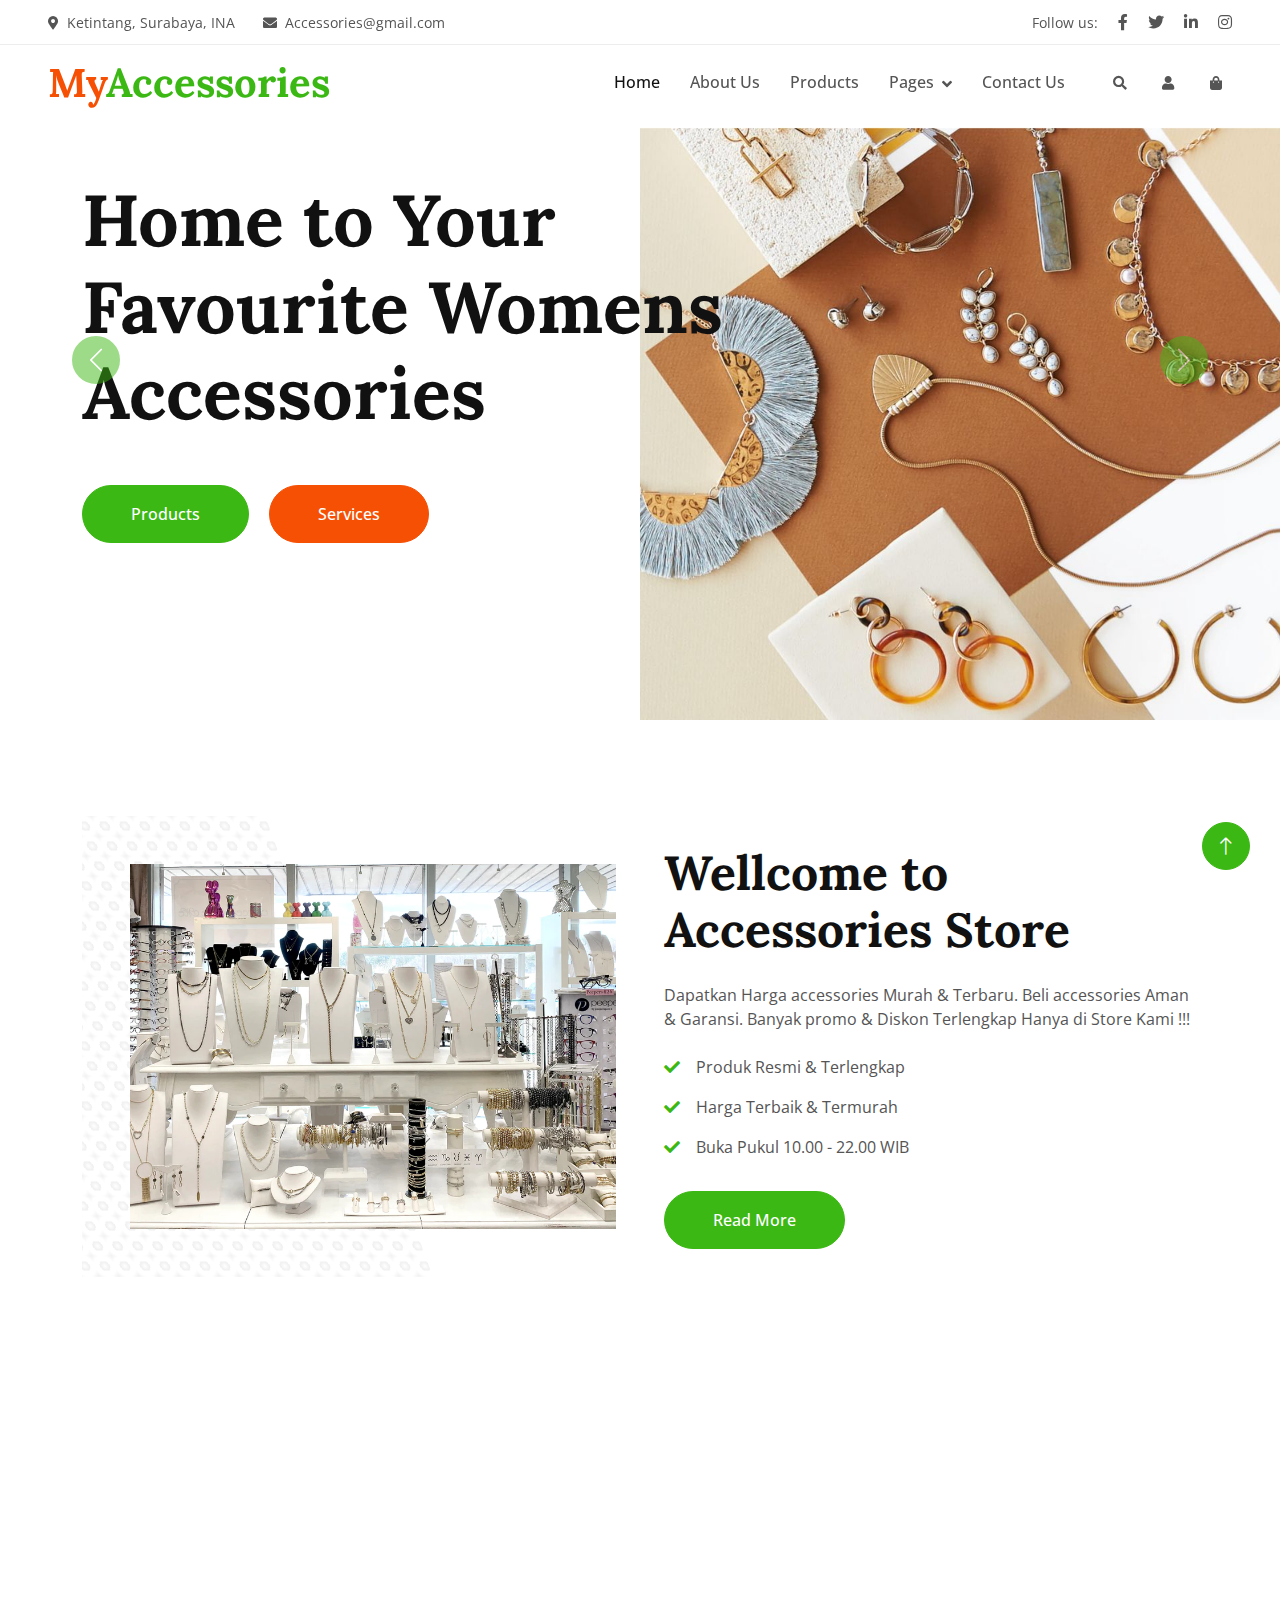
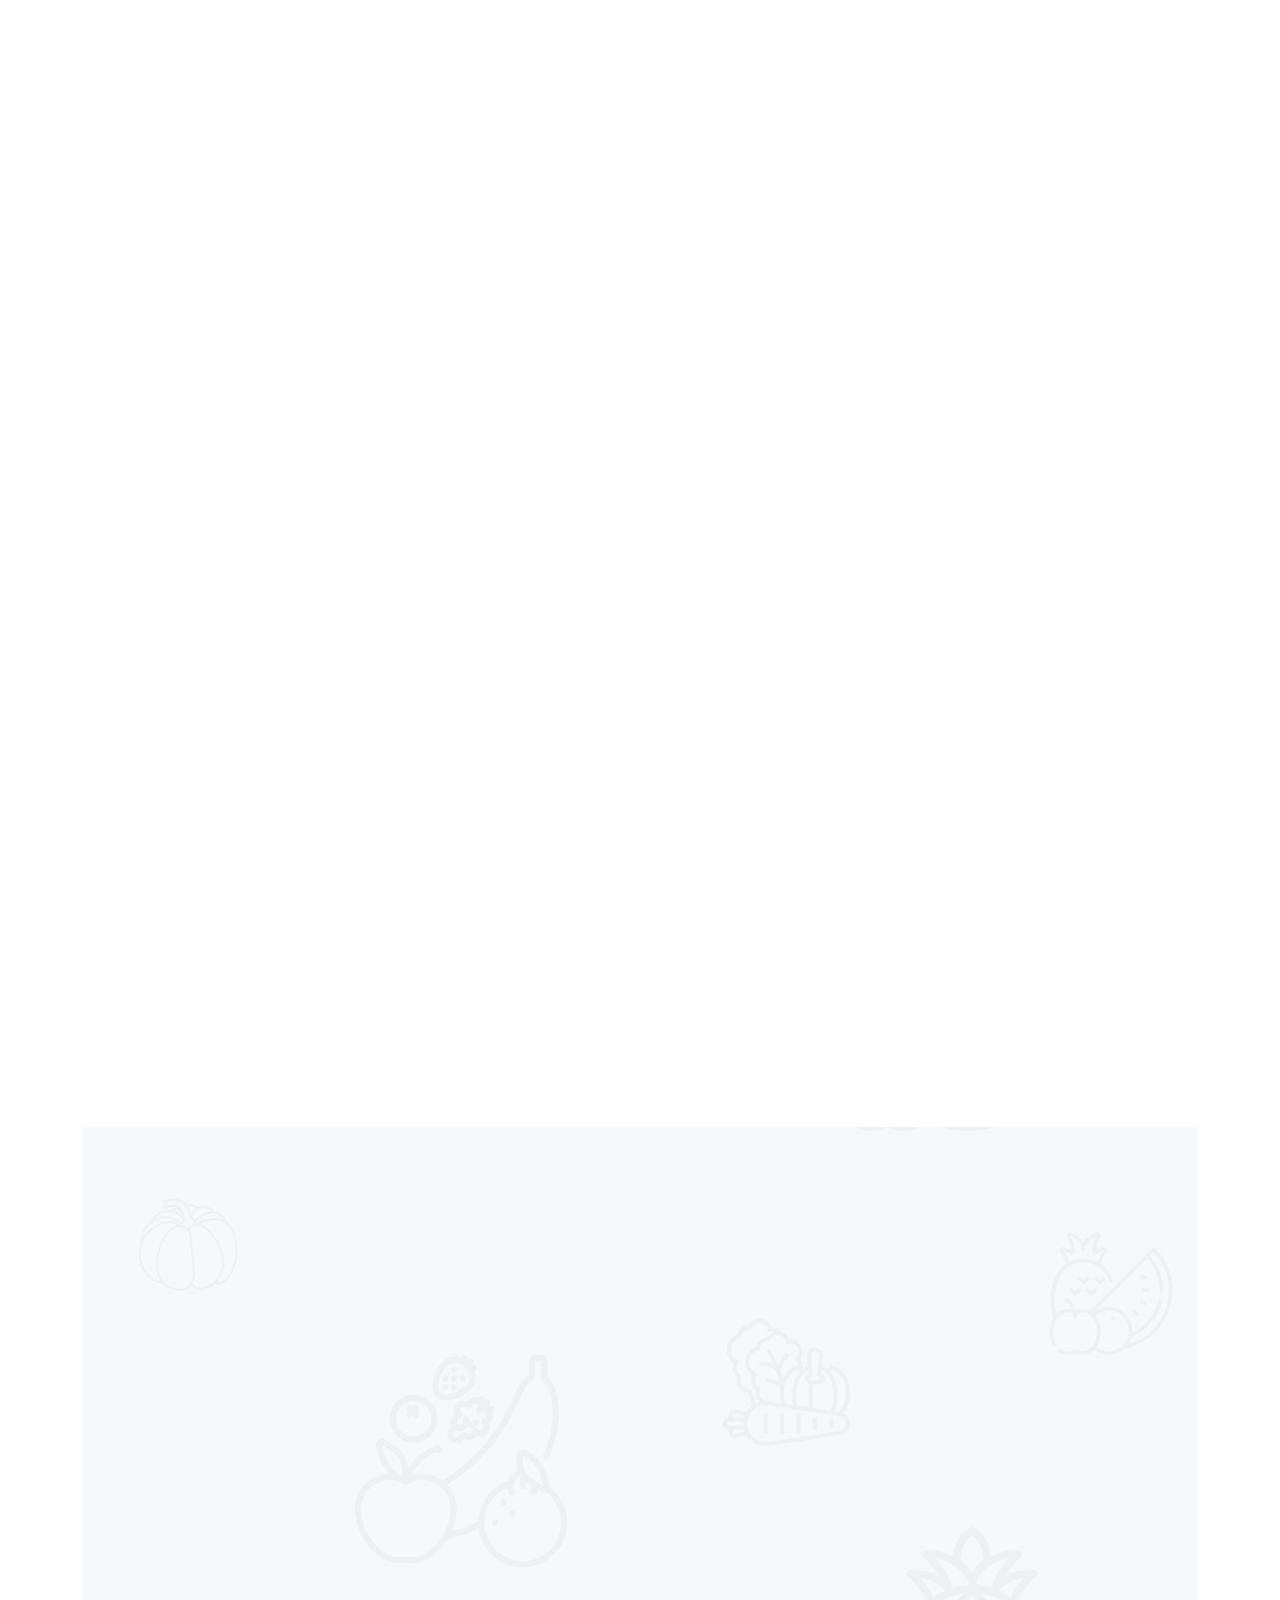
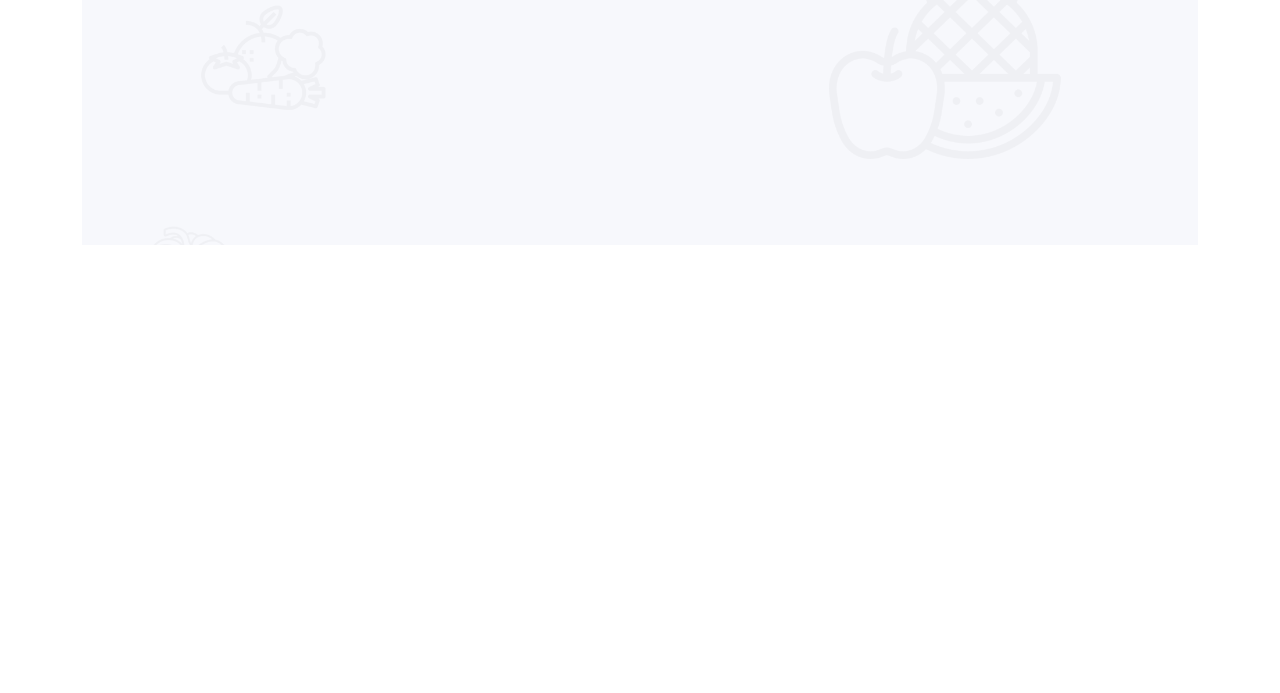
<file: index.html>
<!DOCTYPE html>
<html lang="en">

<head>
    <meta charset="utf-8">
    <title>MyAccessories - Accessories Website</title>
    <meta content="width=device-width, initial-scale=1.0" name="viewport">
    <meta content="" name="keywords">
    <meta content="" name="description">

    <!-- Favicon -->
    <link href="img/favicon.ico" rel="icon">

    <!-- Google Web Fonts -->
    <link rel="preconnect" href="https://fonts.googleapis.com">
    <link rel="preconnect" href="https://fonts.gstatic.com" crossorigin>
    <link href="https://fonts.googleapis.com/css2?family=Open+Sans:wght@400;500&family=Lora:wght@600;700&display=swap" rel="stylesheet"> 

    <!-- Icon Font Stylesheet -->
    <link href="https://cdnjs.cloudflare.com/ajax/libs/font-awesome/5.10.0/css/all.min.css" rel="stylesheet">
    <link href="https://cdn.jsdelivr.net/npm/bootstrap-icons@1.4.1/font/bootstrap-icons.css" rel="stylesheet">

    <!-- Libraries Stylesheet -->
    <link href="lib/animate/animate.min.css" rel="stylesheet">
    <link href="lib/owlcarousel/assets/owl.carousel.min.css" rel="stylesheet">

    <!-- Customized Bootstrap Stylesheet -->
    <link href="css/bootstrap.min.css" rel="stylesheet">

    <!-- Template Stylesheet -->
    <link href="css/style.css" rel="stylesheet">
</head>

<body>
    <!-- Spinner Start -->
    <div id="spinner" class="show bg-white position-fixed translate-middle w-100 vh-100 top-50 start-50 d-flex align-items-center justify-content-center">
        <div class="spinner-border text-primary" role="status"></div>
    </div>
    <!-- Spinner End -->


    <!-- Navbar Start -->
    <div class="container-fluid fixed-top px-0 wow fadeIn" data-wow-delay="0.1s">
        <div class="top-bar row gx-0 align-items-center d-none d-lg-flex">
            <div class="col-lg-6 px-5 text-start">
                <small><i class="fa fa-map-marker-alt me-2"></i>Ketintang, Surabaya, INA</small>
                <small class="ms-4"><i class="fa fa-envelope me-2"></i>Accessories@gmail.com</small>
            </div>
            <div class="col-lg-6 px-5 text-end">
                <small>Follow us:</small>
                <a class="text-body ms-3" href=""><i class="fab fa-facebook-f"></i></a>
                <a class="text-body ms-3" href=""><i class="fab fa-twitter"></i></a>
                <a class="text-body ms-3" href=""><i class="fab fa-linkedin-in"></i></a>
                <a class="text-body ms-3" href=""><i class="fab fa-instagram"></i></a>
            </div>
        </div>

        <nav class="navbar navbar-expand-lg navbar-light py-lg-0 px-lg-5 wow fadeIn" data-wow-delay="0.1s">
            <a href="index.html" class="navbar-brand ms-4 ms-lg-0">
                <h1 class="fw-bold text-primary m-0"><span class="text-secondary">My</span>Accessories</h1>
            </a>
            <button type="button" class="navbar-toggler me-4" data-bs-toggle="collapse" data-bs-target="#navbarCollapse">
                <span class="navbar-toggler-icon"></span>
            </button>
            <div class="collapse navbar-collapse" id="navbarCollapse">
                <div class="navbar-nav ms-auto p-4 p-lg-0">
                    <a href="index.html" class="nav-item nav-link active">Home</a>
                    <a href="about.html" class="nav-item nav-link">About Us</a>
                    <a href="product.html" class="nav-item nav-link">Products</a>
                    <div class="nav-item dropdown">
                        <a href="#" class="nav-link dropdown-toggle" data-bs-toggle="dropdown">Pages</a>
                        <div class="dropdown-menu m-0">
                        <a href="testimonial.html" class="dropdown-item">Testimonial</a>
                            
                        </div>
                    </div>
                    <a href="contact.html" class="nav-item nav-link">Contact Us</a>
                </div>
                <div class="d-none d-lg-flex ms-2">
                    <a class="btn-sm-square bg-white rounded-circle ms-3" href="">
                        <small class="fa fa-search text-body"></small>
                    </a>
                    <a class="btn-sm-square bg-white rounded-circle ms-3" href="">
                        <small class="fa fa-user text-body"></small>
                    </a>
                    <a class="btn-sm-square bg-white rounded-circle ms-3" href="">
                        <small class="fa fa-shopping-bag text-body"></small>
                    </a>
                </div>
            </div>
        </nav>
    </div>
    <!-- Navbar End -->


    <!-- Carousel Start -->
    <div class="container-fluid p-0 mb-5 wow fadeIn" data-wow-delay="0.1s">
        <div id="header-carousel" class="carousel slide" data-bs-ride="carousel">
            <div class="carousel-inner">
                <div class="carousel-item active">
                    <img class="w-100" src="img/carousel-1.jpg" alt="Image">
                    <div class="carousel-caption">
                        <div class="container">
                            <div class="row justify-content-start">
                                <div class="col-lg-7">
                                    <h1 class="display-2 mb-5 animated slideInDown">Home to Your Favourite Womens Accessories</h1>
                                    <a href="" class="btn btn-primary rounded-pill py-sm-3 px-sm-5">Products</a>
                                    <a href="" class="btn btn-secondary rounded-pill py-sm-3 px-sm-5 ms-3">Services</a>
                                </div>
                            </div>
                        </div>
                    </div>
                </div>
                <div class="carousel-item">
                    <img class="w-100" src="img/carousel-2.jpg" alt="Image">
                    <div class="carousel-caption">
                        <div class="container">
                            <div class="row justify-content-start">
                                <div class="col-lg-7">
                                    <h1 class="display-2 mb-5 animated slideInDown">Accessories Shop that Makes Your Clothes Even More Attractive</h1>
                                    <a href="" class="btn btn-primary rounded-pill py-sm-3 px-sm-5">Products</a>
                                    <a href="" class="btn btn-secondary rounded-pill py-sm-3 px-sm-5 ms-3">Services</a>
                                </div>
                            </div>
                        </div>
                    </div>
                </div>
            </div>
            <button class="carousel-control-prev" type="button" data-bs-target="#header-carousel"
                data-bs-slide="prev">
                <span class="carousel-control-prev-icon" aria-hidden="true"></span>
                <span class="visually-hidden">Previous</span>
            </button>
            <button class="carousel-control-next" type="button" data-bs-target="#header-carousel"
                data-bs-slide="next">
                <span class="carousel-control-next-icon" aria-hidden="true"></span>
                <span class="visually-hidden">Next</span>
            </button>
        </div>
    </div>
    <!-- Carousel End -->


    <!-- About Start -->
    <div class="container-xxl py-5">
        <div class="container">
            <div class="row g-5 align-items-center">
                <div class="col-lg-6 wow fadeIn" data-wow-delay="0.1s">
                    <div class="about-img position-relative overflow-hidden p-5 pe-0">
                        <img class="img-fluid w-100" src="img/about.jpg">
                    </div>
                </div>
                <div class="col-lg-6 wow fadeIn" data-wow-delay="0.5s">
                    <h1 class="display-5 mb-4">Wellcome to Accessories Store</h1>
                    <p class="mb-4">Dapatkan Harga accessories Murah & Terbaru. Beli accessories Aman & Garansi. Banyak promo & Diskon Terlengkap Hanya di Store Kami !!!</p>
                    <p><i class="fa fa-check text-primary me-3"></i>Produk Resmi & Terlengkap</p>
                    <p><i class="fa fa-check text-primary me-3"></i>Harga Terbaik & Termurah</p>
                    <p><i class="fa fa-check text-primary me-3"></i>Buka Pukul 10.00 - 22.00 WIB</p>
                    <a class="btn btn-primary rounded-pill py-3 px-5 mt-3" href="">Read More</a>
                </div>
            </div>
        </div>
    </div>
    <!-- About End -->


    <!-- Product Start -->
    <div class="container-xxl py-5">
        <div class="container">
            <div class="row g-0 gx-5 align-items-end">
                <div class="col-lg-6">
                    <div class="section-header text-start mb-5 wow fadeInUp" data-wow-delay="0.1s" style="max-width: 500px;">
                        <h1 class="display-5 mb-3">Our Products</h1>
                        <p>Shop Target for Accessories you will love at great low prices.</p>
                    </div>
                </div>
                <div class="col-lg-6 text-start text-lg-end wow slideInRight" data-wow-delay="0.1s">
                    <ul class="nav nav-pills d-inline-flex justify-content-end mb-5">
                        <li class="nav-item me-2">
                            <a class="btn btn-outline-primary border-2 active" data-bs-toggle="pill" href="#tab-1">Jam Tangan</a>
                        </li>
                        <li class="nav-item me-2">
                            <a class="btn btn-outline-primary border-2" data-bs-toggle="pill" href="#tab-2">Anting </a>
                        </li>
                        <li class="nav-item me-0">
                            <a class="btn btn-outline-primary border-2" data-bs-toggle="pill" href="#tab-3">Kacamata</a>
                        </li>
                    </ul>
                </div>
            </div>
            <div class="tab-content">
                <div id="tab-1" class="tab-pane fade show p-0 active">
                    <div class="row g-4">
                        <div class="col-xl-3 col-lg-4 col-md-6 wow fadeInUp" data-wow-delay="0.1s">
                            <div class="product-item">
                                <div class="position-relative bg-light overflow-hidden">
                                    <img class="img-fluid w-100" src="img/product-1.jpg" alt="">
                                    <div class="bg-secondary rounded text-white position-absolute start-0 top-0 m-4 py-1 px-3">New</div>
                                </div>
                                <div class="text-center p-4">
                                    <a class="d-block h5 mb-2" href="">Square Beige</a>
                                    <span class="text-primary me-1">IDR 149.000</span>
                                    <span class="text-body text-decoration-line-through">IDR 269.000</span>
                                </div>
                                <div class="d-flex border-top">
                                    <small class="w-50 text-center border-end py-2">
                                        <a class="text-body" href=""><i class="fa fa-eye text-primary me-2"></i>View detail</a>
                                    </small>
                                    <small class="w-50 text-center py-2">
                                        <a class="text-body" href=""><i class="fa fa-shopping-bag text-primary me-2"></i>Add to cart</a>
                                    </small>
                                </div>
                            </div>
                        </div>
                        <div class="col-xl-3 col-lg-4 col-md-6 wow fadeInUp" data-wow-delay="0.3s">
                            <div class="product-item">
                                <div class="position-relative bg-light overflow-hidden">
                                    <img class="img-fluid w-100" src="img/product-2.jpg" alt="">
                                    <div class="bg-secondary rounded text-white position-absolute start-0 top-0 m-4 py-1 px-3">New</div>
                                </div>
                                <div class="text-center p-4">
                                    <a class="d-block h5 mb-2" href="">Earrings Gold</a>
                                    <span class="text-primary me-1">IDR 39.000</span>
                                    <span class="text-body text-decoration-line-through">IDR 99.000</span>
                                </div>
                                <div class="d-flex border-top">
                                    <small class="w-50 text-center border-end py-2">
                                        <a class="text-body" href=""><i class="fa fa-eye text-primary me-2"></i>View detail</a>
                                    </small>
                                    <small class="w-50 text-center py-2">
                                        <a class="text-body" href=""><i class="fa fa-shopping-bag text-primary me-2"></i>Add to cart</a>
                                    </small>
                                </div>
                            </div>
                        </div>
                        <div class="col-xl-3 col-lg-4 col-md-6 wow fadeInUp" data-wow-delay="0.5s">
                            <div class="product-item">
                                <div class="position-relative bg-light overflow-hidden">
                                    <img class="img-fluid w-100" src="img/product-3.jpg" alt="">
                                    <div class="bg-secondary rounded text-white position-absolute start-0 top-0 m-4 py-1 px-3">New</div>
                                </div>
                                <div class="text-center p-4">
                                    <a class="d-block h5 mb-2" href="">Eyewear Red</a>
                                    <span class="text-primary me-1">IDR 79.000</span>
                                    <span class="text-body text-decoration-line-through">IDR 199.000</span>
                                </div>
                                <div class="d-flex border-top">
                                    <small class="w-50 text-center border-end py-2">
                                        <a class="text-body" href=""><i class="fa fa-eye text-primary me-2"></i>View detail</a>
                                    </small>
                                    <small class="w-50 text-center py-2">
                                        <a class="text-body" href=""><i class="fa fa-shopping-bag text-primary me-2"></i>Add to cart</a>
                                    </small>
                                </div>
                            </div>
                        </div>
                        <div class="col-xl-3 col-lg-4 col-md-6 wow fadeInUp" data-wow-delay="0.7s">
                            <div class="product-item">
                                <div class="position-relative bg-light overflow-hidden">
                                    <img class="img-fluid w-100" src="img/product-4.jpg" alt="">
                                    <div class="bg-secondary rounded text-white position-absolute start-0 top-0 m-4 py-1 px-3">New</div>
                                </div>
                                <div class="text-center p-4">
                                    <a class="d-block h5 mb-2" href="">Earrings Brown</a>
                                    <span class="text-primary me-1">IDR 39.000</span>
                                    <span class="text-body text-decoration-line-through">IDR 99.000</span>
                                </div>
                                <div class="d-flex border-top">
                                    <small class="w-50 text-center border-end py-2">
                                        <a class="text-body" href=""><i class="fa fa-eye text-primary me-2"></i>View detail</a>
                                    </small>
                                    <small class="w-50 text-center py-2">
                                        <a class="text-body" href=""><i class="fa fa-shopping-bag text-primary me-2"></i>Add to cart</a>
                                    </small>
                                </div>
                            </div>
                        </div>
                        <div class="col-xl-3 col-lg-4 col-md-6 wow fadeInUp" data-wow-delay="0.1s">
                            <div class="product-item">
                                <div class="position-relative bg-light overflow-hidden">
                                    <img class="img-fluid w-100" src="img/product-5.jpg" alt="">
                                    <div class="bg-secondary rounded text-white position-absolute start-0 top-0 m-4 py-1 px-3">New</div>
                                </div>
                                <div class="text-center p-4">
                                    <a class="d-block h5 mb-2" href="">Round Olive</a>
                                    <span class="text-primary me-1">IDR 149.000</span>
                                    <span class="text-body text-decoration-line-through">IDR 329.000</span>
                                </div>
                                <div class="d-flex border-top">
                                    <small class="w-50 text-center border-end py-2">
                                        <a class="text-body" href=""><i class="fa fa-eye text-primary me-2"></i>View detail</a>
                                    </small>
                                    <small class="w-50 text-center py-2">
                                        <a class="text-body" href=""><i class="fa fa-shopping-bag text-primary me-2"></i>Add to cart</a>
                                    </small>
                                </div>
                            </div>
                        </div>
                        <div class="col-xl-3 col-lg-4 col-md-6 wow fadeInUp" data-wow-delay="0.3s">
                            <div class="product-item">
                                <div class="position-relative bg-light overflow-hidden">
                                    <img class="img-fluid w-100" src="img/product-6.jpg" alt="">
                                    <div class="bg-secondary rounded text-white position-absolute start-0 top-0 m-4 py-1 px-3">New</div>
                                </div>
                                <div class="text-center p-4">
                                    <a class="d-block h5 mb-2" href="">Eyewear Black</a>
                                    <span class="text-primary me-1">IDR 149.000</span>
                                    <span class="text-body text-decoration-line-through">IDR 79.000</span>
                                </div>
                                <div class="d-flex border-top">
                                    <small class="w-50 text-center border-end py-2">
                                        <a class="text-body" href=""><i class="fa fa-eye text-primary me-2"></i>View detail</a>
                                    </small>
                                    <small class="w-50 text-center py-2">
                                        <a class="text-body" href=""><i class="fa fa-shopping-bag text-primary me-2"></i>Add to cart</a>
                                    </small>
                                </div>
                            </div>
                        </div>
                        <div class="col-xl-3 col-lg-4 col-md-6 wow fadeInUp" data-wow-delay="0.5s">
                            <div class="product-item">
                                <div class="position-relative bg-light overflow-hidden">
                                    <img class="img-fluid w-100" src="img/product-7.jpg" alt="">
                                    <div class="bg-secondary rounded text-white position-absolute start-0 top-0 m-4 py-1 px-3">New</div>
                                </div>
                                <div class="text-center p-4">
                                    <a class="d-block h5 mb-2" href="">Chain Lilac</a>
                                    <span class="text-primary me-1">IDR 169.000</span>
                                    <span class="text-body text-decoration-line-through">IDR 369.000</span>
                                </div>
                                <div class="d-flex border-top">
                                    <small class="w-50 text-center border-end py-2">
                                        <a class="text-body" href=""><i class="fa fa-eye text-primary me-2"></i>View detail</a>
                                    </small>
                                    <small class="w-50 text-center py-2">
                                        <a class="text-body" href=""><i class="fa fa-shopping-bag text-primary me-2"></i>Add to cart</a>
                                    </small>
                                </div>
                            </div>
                        </div>
                        <div class="col-xl-3 col-lg-4 col-md-6 wow fadeInUp" data-wow-delay="0.7s">
                            <div class="product-item">
                                <div class="position-relative bg-light overflow-hidden">
                                    <img class="img-fluid w-100" src="img/product-8.jpg" alt="">
                                    <div class="bg-secondary rounded text-white position-absolute start-0 top-0 m-4 py-1 px-3">New</div>
                                </div>
                                <div class="text-center p-4">
                                    <a class="d-block h5 mb-2" href="">Earrings Blue</a>
                                    <span class="text-primary me-1">IDR 59.000</span>
                                    <span class="text-body text-decoration-line-through">IDR 129.000</span>
                                </div>
                                <div class="d-flex border-top">
                                    <small class="w-50 text-center border-end py-2">
                                        <a class="text-body" href=""><i class="fa fa-eye text-primary me-2"></i>View detail</a>
                                    </small>
                                    <small class="w-50 text-center py-2">
                                        <a class="text-body" href=""><i class="fa fa-shopping-bag text-primary me-2"></i>Add to cart</a>
                                    </small>
                                </div>
                            </div>
                        </div>
                        <div class="col-12 text-center wow fadeInUp" data-wow-delay="0.1s">
                            <a class="btn btn-primary rounded-pill py-3 px-5" href="">Browse More Products</a>
                        </div>
                    </div>
                </div>
                <!-- Product End -->


    <!-- Testimonial Start -->
    <div class="container-fluid bg-light bg-icon py-6 mb-5">
        <div class="container">
            <div class="section-header text-center mx-auto mb-5 wow fadeInUp" data-wow-delay="0.1s" style="max-width: 500px;">
                <h1 class="display-5 mb-3">Customer Review</h1>
                <p>Beberapa Review dari Customer MyAccessories.</p>
            </div>
            <div class="owl-carousel testimonial-carousel wow fadeInUp" data-wow-delay="0.1s">
                <div class="testimonial-item position-relative bg-white p-5 mt-4">
                    <i class="fa fa-quote-left fa-3x text-primary position-absolute top-0 start-0 mt-n4 ms-5"></i>
                    <p class="mb-4">Untuk pengemasan produk rapi, produknya juga baguss kok.</p>
                    <div class="d-flex align-items-center">
                        <img class="flex-shrink-0 rounded-circle" src="img/testimonial-1.jpg" alt="">
                        <div class="ms-3">
                            <h5 class="mb-1">Meysa</h5>
                            <span>Customer</span>
                        </div>
                    </div>
                </div>
                <div class="testimonial-item position-relative bg-white p-5 mt-4">
                    <i class="fa fa-quote-left fa-3x text-primary position-absolute top-0 start-0 mt-n4 ms-5"></i>
                    <p class="mb-4">Produk baik. Bagus, cantik. Harga ga mahal.</p>
                    <div class="d-flex align-items-center">
                        <img class="flex-shrink-0 rounded-circle" src="img/testimonial-2.jpg" alt="">
                        <div class="ms-3">
                            <h5 class="mb-1">Excelsa Grandis</h5>
                            <span>Customer</span>
                        </div>
                    </div>
                </div>
                <div class="testimonial-item position-relative bg-white p-5 mt-4">
                    <i class="fa fa-quote-left fa-3x text-primary position-absolute top-0 start-0 mt-n4 ms-5"></i>
                    <p class="mb-4">Kualitas barang bagus. Persis seperti aslinya. Suka bangettt.</p>
                    <div class="d-flex align-items-center">
                        <img class="flex-shrink-0 rounded-circle" src="img/testimonial-3.jpg" alt="">
                        <div class="ms-3">
                            <h5 class="mb-1">Bagas Ahmad</h5>
                            <span>Customer</span>
                        </div>
                    </div>
                </div>
                <div class="testimonial-item position-relative bg-white p-5 mt-4">
                    <i class="fa fa-quote-left fa-3x text-primary position-absolute top-0 start-0 mt-n4 ms-5"></i>
                    <p class="mb-4">Pengiriman aman dan cepat. Terima kasih seller.</p>
                    <div class="d-flex align-items-center">
                        <img class="flex-shrink-0 rounded-circle" src="img/testimonial-4.jpg" alt="">
                        <div class="ms-3">
                            <h5 class="mb-1">Misbahul Munir</h5>
                            <span>Customer</span>
                        </div>
                    </div>
                </div>
            </div>
        </div>
    </div>
    <!-- Testimonial End -->


    <!-- Footer Start -->
    <div class="container-fluid bg-dark footer mt-5 pt-5 wow fadeIn" data-wow-delay="0.1s">
        <div class="container py-5">
            <div class="row g-5">
                <div class="col-lg-3 col-md-6">
                    <h3 class="fw-bold text-primary mb-4"><span class="text-secondary">My</span>Accessories</h3>
                    <p>Home to Your Favourite Women Accessories</p>
                    <div class="d-flex pt-2">
                        <a class="btn btn-square btn-outline-light rounded-circle me-1" href=""><i class="fab fa-twitter"></i></a>
                        <a class="btn btn-square btn-outline-light rounded-circle me-1" href=""><i class="fab fa-facebook-f"></i></a>
                        <a class="btn btn-square btn-outline-light rounded-circle me-1" href=""><i class="fab fa-youtube"></i></a>
                        <a class="btn btn-square btn-outline-light rounded-circle me-0" href=""><i class="fab fa-linkedin-in"></i></a>
                    </div>
                </div>
                <div class="col-lg-3 col-md-6">
                    <h4 class="text-light mb-4">Address</h4>
                    <p><i class="fa fa-map-marker-alt me-3"></i>Ketintang, Surabaya, INA</p>
                    <p><i class="fa fa-phone-alt me-3"></i>+62 8533 5583 672</p>
                    <p><i class="fa fa-envelope me-3"></i>Accessories@gmail.com</p>
                </div>
                <div class="col-lg-3 col-md-6">
                    <h4 class="text-light mb-4">Quick Links</h4>
                    <a class="btn btn-link" href="">About Us</a>
                    <a class="btn btn-link" href="">Contact Us</a>
                    <a class="btn btn-link" href="">Our Services</a>
                    <a class="btn btn-link" href="">Terms & Condition</a>
                    <a class="btn btn-link" href="">Support</a>
                </div>
                <div class="col-lg-3 col-md-6">
                    <h4 class="text-light mb-4">Newsletter</h4>
                    <p>Banyak Promo & Diskon Terlengkap !</p>
                    <div class="position-relative mx-auto" style="max-width: 400px;">
                        <input class="form-control bg-transparent w-100 py-3 ps-4 pe-5" type="text" placeholder="Your email">
                        <button type="button" class="btn btn-primary py-2 position-absolute top-0 end-0 mt-2 me-2">SignUp</button>
                    </div>
                </div>
            </div>
        </div>

                </div>
            </div>
        </div>
    </div>
    <!-- Footer End -->


    <!-- Back to Top -->
    <a href="#" class="btn btn-lg btn-primary btn-lg-square rounded-circle back-to-top"><i class="bi bi-arrow-up"></i></a>


    <!-- JavaScript Libraries -->
    <script src="https://code.jquery.com/jquery-3.4.1.min.js"></script>
    <script src="https://cdn.jsdelivr.net/npm/bootstrap@5.0.0/dist/js/bootstrap.bundle.min.js"></script>
    <script src="lib/wow/wow.min.js"></script>
    <script src="lib/easing/easing.min.js"></script>
    <script src="lib/waypoints/waypoints.min.js"></script>
    <script src="lib/owlcarousel/owl.carousel.min.js"></script>

    <!-- Template Javascript -->
    <script src="js/main.js"></script>
</body>

</html>
</file>
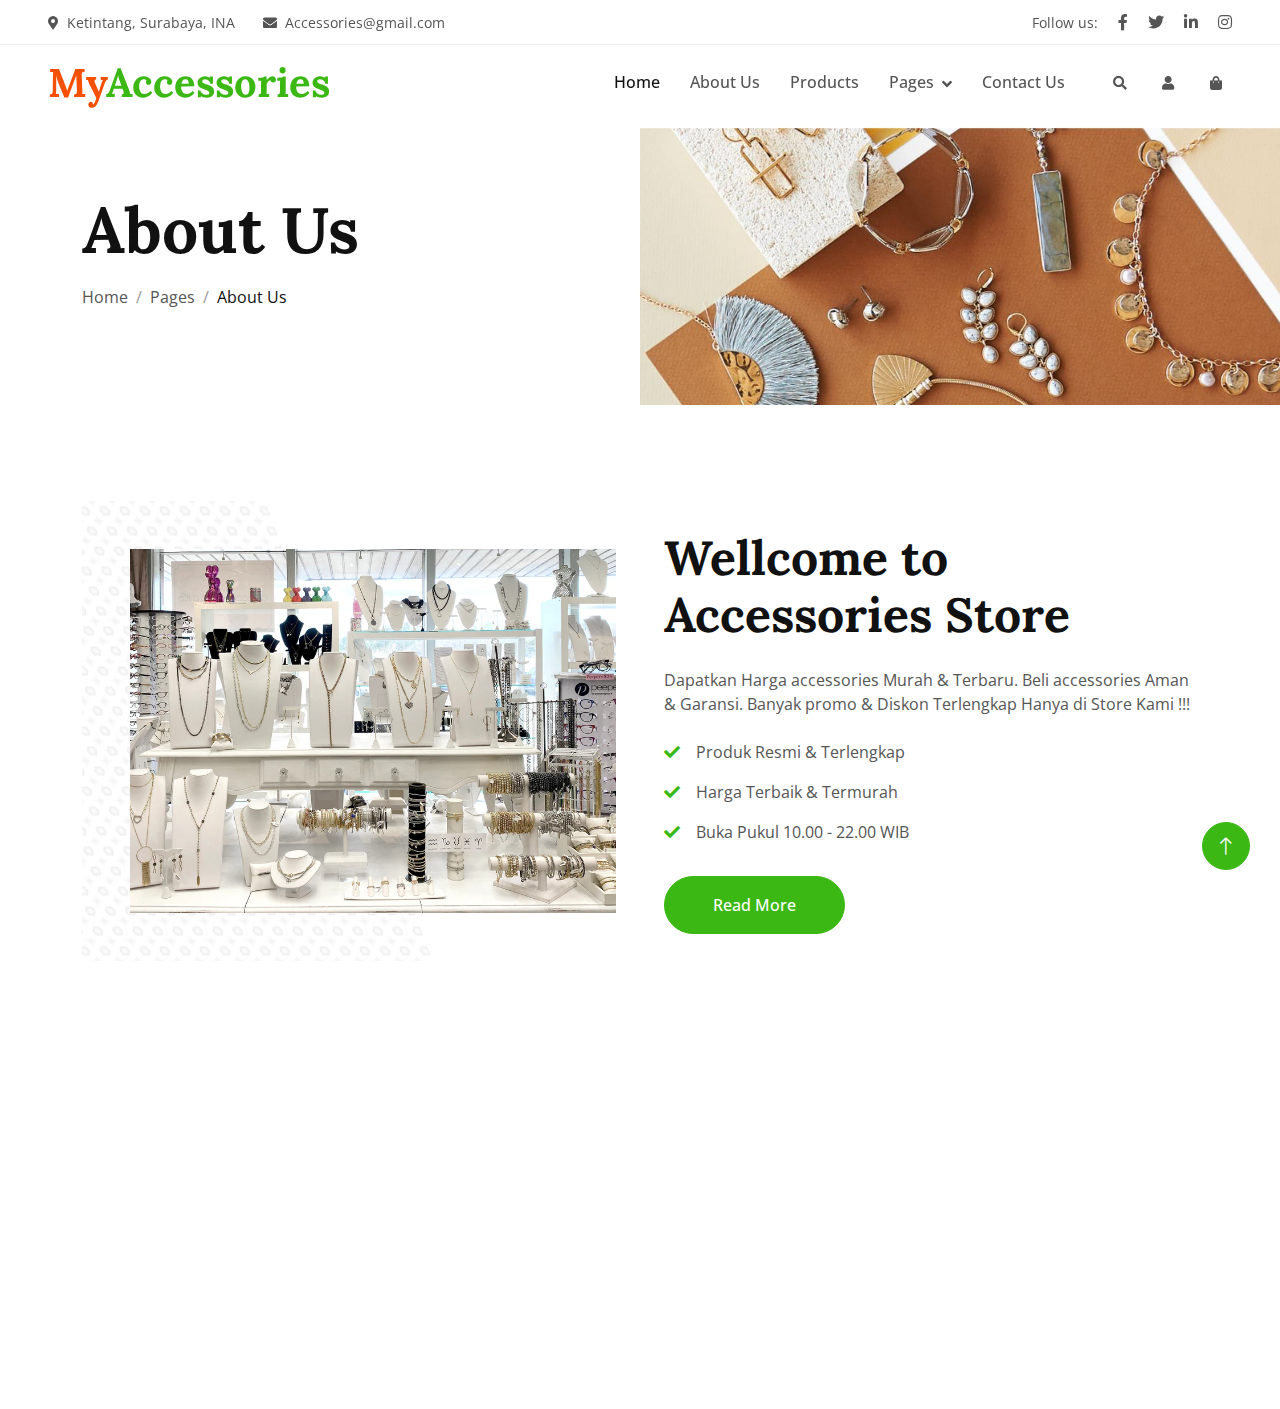
<file: about.html>
<!DOCTYPE html>
<html lang="en">

<head>
    <meta charset="utf-8">
    <title>MyAccessories - Accessories Website</title>
    <meta content="width=device-width, initial-scale=1.0" name="viewport">
    <meta content="" name="keywords">
    <meta content="" name="description">

    <!-- Favicon -->
    <link href="img/favicon.ico" rel="icon">

    <!-- Google Web Fonts -->
    <link rel="preconnect" href="https://fonts.googleapis.com">
    <link rel="preconnect" href="https://fonts.gstatic.com" crossorigin>
    <link href="https://fonts.googleapis.com/css2?family=Open+Sans:wght@400;500&family=Lora:wght@600;700&display=swap" rel="stylesheet"> 

    <!-- Icon Font Stylesheet -->
    <link href="https://cdnjs.cloudflare.com/ajax/libs/font-awesome/5.10.0/css/all.min.css" rel="stylesheet">
    <link href="https://cdn.jsdelivr.net/npm/bootstrap-icons@1.4.1/font/bootstrap-icons.css" rel="stylesheet">

    <!-- Libraries Stylesheet -->
    <link href="lib/animate/animate.min.css" rel="stylesheet">
    <link href="lib/owlcarousel/assets/owl.carousel.min.css" rel="stylesheet">

    <!-- Customized Bootstrap Stylesheet -->
    <link href="css/bootstrap.min.css" rel="stylesheet">

    <!-- Template Stylesheet -->
    <link href="css/style.css" rel="stylesheet">
</head>

<body>
    <!-- Spinner Start -->
    <div id="spinner" class="show bg-white position-fixed translate-middle w-100 vh-100 top-50 start-50 d-flex align-items-center justify-content-center">
        <div class="spinner-border text-primary" role="status"></div>
    </div>
    <!-- Spinner End -->


    <!-- Navbar Start -->
    <div class="container-fluid fixed-top px-0 wow fadeIn" data-wow-delay="0.1s">
        <div class="top-bar row gx-0 align-items-center d-none d-lg-flex">
            <div class="col-lg-6 px-5 text-start">
                <small><i class="fa fa-map-marker-alt me-2"></i>Ketintang, Surabaya, INA</small>
                <small class="ms-4"><i class="fa fa-envelope me-2"></i>Accessories@gmail.com</small>
            </div>
            <div class="col-lg-6 px-5 text-end">
                <small>Follow us:</small>
                <a class="text-body ms-3" href=""><i class="fab fa-facebook-f"></i></a>
                <a class="text-body ms-3" href=""><i class="fab fa-twitter"></i></a>
                <a class="text-body ms-3" href=""><i class="fab fa-linkedin-in"></i></a>
                <a class="text-body ms-3" href=""><i class="fab fa-instagram"></i></a>
            </div>
        </div>

        <nav class="navbar navbar-expand-lg navbar-light py-lg-0 px-lg-5 wow fadeIn" data-wow-delay="0.1s">
            <a href="index.html" class="navbar-brand ms-4 ms-lg-0">
                <h1 class="fw-bold text-primary m-0"><span class="text-secondary">My</span>Accessories</h1>
            </a>
            <button type="button" class="navbar-toggler me-4" data-bs-toggle="collapse" data-bs-target="#navbarCollapse">
                <span class="navbar-toggler-icon"></span>
            </button>
            <div class="collapse navbar-collapse" id="navbarCollapse">
                <div class="navbar-nav ms-auto p-4 p-lg-0">
                    <a href="index.html" class="nav-item nav-link active">Home</a>
                    <a href="about.html" class="nav-item nav-link">About Us</a>
                    <a href="product.html" class="nav-item nav-link">Products</a>
                    <div class="nav-item dropdown">
                        <a href="#" class="nav-link dropdown-toggle" data-bs-toggle="dropdown">Pages</a>
                        <div class="dropdown-menu m-0">
                        <a href="testimonial.html" class="dropdown-item">Testimonial</a>
                            
                        </div>
                    </div>
                    <a href="contact.html" class="nav-item nav-link">Contact Us</a>
                </div>
                <div class="d-none d-lg-flex ms-2">
                    <a class="btn-sm-square bg-white rounded-circle ms-3" href="">
                        <small class="fa fa-search text-body"></small>
                    </a>
                    <a class="btn-sm-square bg-white rounded-circle ms-3" href="">
                        <small class="fa fa-user text-body"></small>
                    </a>
                    <a class="btn-sm-square bg-white rounded-circle ms-3" href="">
                        <small class="fa fa-shopping-bag text-body"></small>
                    </a>
                </div>
            </div>
        </nav>
    </div>
    <!-- Navbar End -->


    <!-- Page Header Start -->
    <div class="container-fluid page-header mb-5 wow fadeIn" data-wow-delay="0.1s">
        <div class="container">
            <h1 class="display-3 mb-3 animated slideInDown">About Us</h1>
            <nav aria-label="breadcrumb animated slideInDown">
                <ol class="breadcrumb mb-0">
                    <li class="breadcrumb-item"><a class="text-body" href="#">Home</a></li>
                    <li class="breadcrumb-item"><a class="text-body" href="#">Pages</a></li>
                    <li class="breadcrumb-item text-dark active" aria-current="page">About Us</li>
                </ol>
            </nav>
        </div>
    </div>
    <!-- Page Header End -->


    <!-- About Start -->
    <div class="container-xxl py-5">
        <div class="container">
            <div class="row g-5 align-items-center">
                <div class="col-lg-6 wow fadeIn" data-wow-delay="0.1s">
                    <div class="about-img position-relative overflow-hidden p-5 pe-0">
                        <img class="img-fluid w-100" src="img/about.jpg">
                    </div>
                </div>
                <div class="col-lg-6 wow fadeIn" data-wow-delay="0.5s">
                    <h1 class="display-5 mb-4">Wellcome to Accessories Store</h1>
                    <p class="mb-4">Dapatkan Harga accessories Murah & Terbaru. Beli accessories Aman & Garansi. Banyak promo & Diskon Terlengkap Hanya di Store Kami !!!</p>
                    <p><i class="fa fa-check text-primary me-3"></i>Produk Resmi & Terlengkap</p>
                    <p><i class="fa fa-check text-primary me-3"></i>Harga Terbaik & Termurah</p>
                    <p><i class="fa fa-check text-primary me-3"></i>Buka Pukul 10.00 - 22.00 WIB</p>
                    <a class="btn btn-primary rounded-pill py-3 px-5 mt-3" href="">Read More</a>
                </div>
            </div>
        </div>
    </div>
    <!-- About End -->


    <!-- Footer Start -->
    <div class="container-fluid bg-dark footer mt-5 pt-5 wow fadeIn" data-wow-delay="0.1s">
        <div class="container py-5">
            <div class="row g-5">
                <div class="col-lg-3 col-md-6">
                    <h3 class="fw-bold text-primary mb-4"><span class="text-secondary">My</span>Accessories</h3>
                    <p>Home to Your Favourite Women Accessories</p>
                    <div class="d-flex pt-2">
                        <a class="btn btn-square btn-outline-light rounded-circle me-1" href=""><i class="fab fa-twitter"></i></a>
                        <a class="btn btn-square btn-outline-light rounded-circle me-1" href=""><i class="fab fa-facebook-f"></i></a>
                        <a class="btn btn-square btn-outline-light rounded-circle me-1" href=""><i class="fab fa-youtube"></i></a>
                        <a class="btn btn-square btn-outline-light rounded-circle me-0" href=""><i class="fab fa-linkedin-in"></i></a>
                    </div>
                </div>
                <div class="col-lg-3 col-md-6">
                    <h4 class="text-light mb-4">Address</h4>
                    <p><i class="fa fa-map-marker-alt me-3"></i>Ketintang, Surabaya, INA</p>
                    <p><i class="fa fa-phone-alt me-3"></i>+62 8533 5583 672</p>
                    <p><i class="fa fa-envelope me-3"></i>Accessories@gmail.com</p>
                </div>
                <div class="col-lg-3 col-md-6">
                    <h4 class="text-light mb-4">Quick Links</h4>
                    <a class="btn btn-link" href="">About Us</a>
                    <a class="btn btn-link" href="">Contact Us</a>
                    <a class="btn btn-link" href="">Our Services</a>
                    <a class="btn btn-link" href="">Terms & Condition</a>
                    <a class="btn btn-link" href="">Support</a>
                </div>
                <div class="col-lg-3 col-md-6">
                    <h4 class="text-light mb-4">Newsletter</h4>
                    <p>Banyak Promo & Diskon Terlengkap !</p>
                    <div class="position-relative mx-auto" style="max-width: 400px;">
                        <input class="form-control bg-transparent w-100 py-3 ps-4 pe-5" type="text" placeholder="Your email">
                        <button type="button" class="btn btn-primary py-2 position-absolute top-0 end-0 mt-2 me-2">SignUp</button>
                    </div>
                </div>
            </div>
        </div>

        
                </div>
            </div>
        </div>
    </div>
    <!-- Footer End -->


    <!-- Back to Top -->
    <a href="#" class="btn btn-lg btn-primary btn-lg-square rounded-circle back-to-top"><i class="bi bi-arrow-up"></i></a>


    <!-- JavaScript Libraries -->
    <script src="https://code.jquery.com/jquery-3.4.1.min.js"></script>
    <script src="https://cdn.jsdelivr.net/npm/bootstrap@5.0.0/dist/js/bootstrap.bundle.min.js"></script>
    <script src="lib/wow/wow.min.js"></script>
    <script src="lib/easing/easing.min.js"></script>
    <script src="lib/waypoints/waypoints.min.js"></script>
    <script src="lib/owlcarousel/owl.carousel.min.js"></script>

    <!-- Template Javascript -->
    <script src="js/main.js"></script>
</body>

</html>
</file>
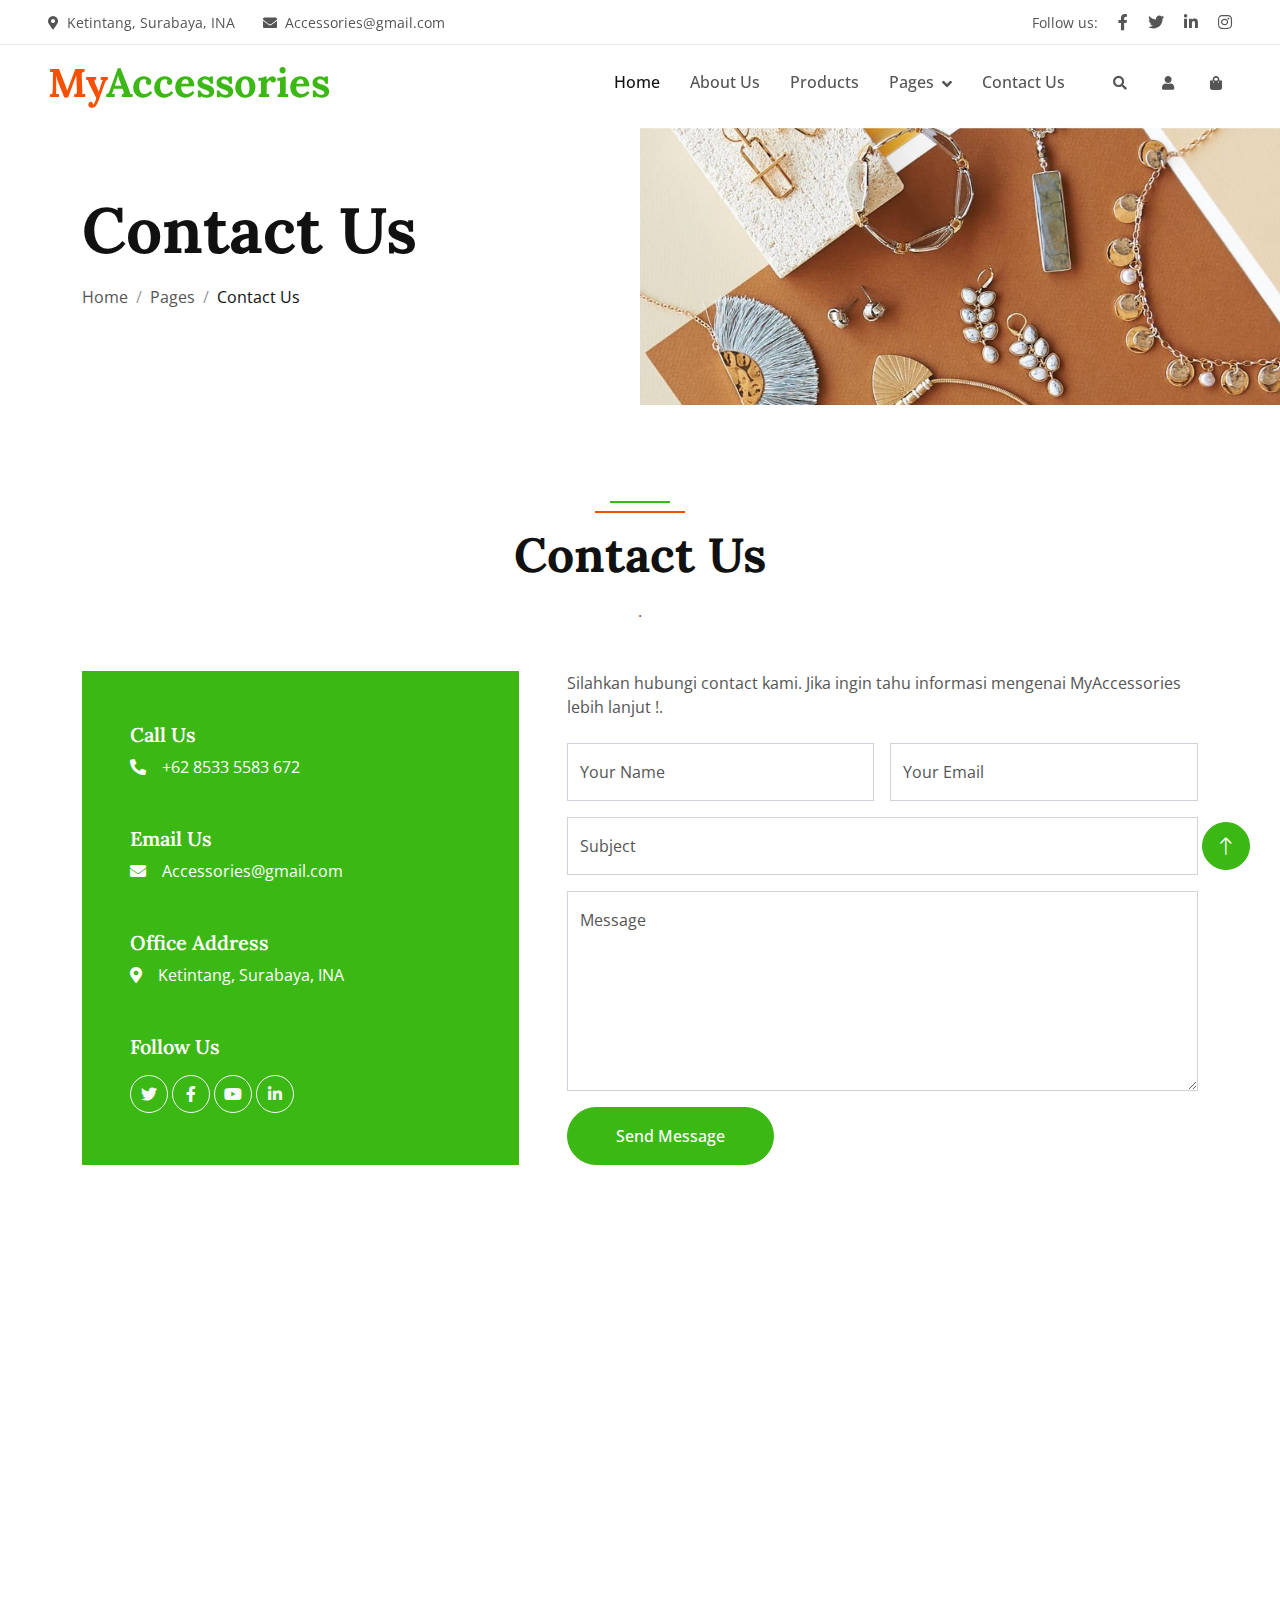
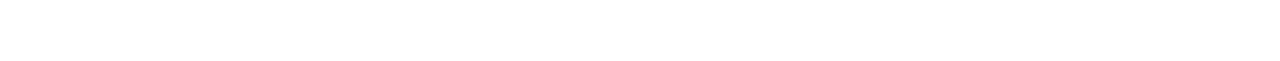
<file: contact.html>
<!DOCTYPE html>
<html lang="en">

<head>
    <meta charset="utf-8">
    <title>MyAccessories - Accessories Website</title>
    <meta content="width=device-width, initial-scale=1.0" name="viewport">
    <meta content="" name="keywords">
    <meta content="" name="description">

    <!-- Favicon -->
    <link href="img/favicon.ico" rel="icon">

    <!-- Google Web Fonts -->
    <link rel="preconnect" href="https://fonts.googleapis.com">
    <link rel="preconnect" href="https://fonts.gstatic.com" crossorigin>
    <link href="https://fonts.googleapis.com/css2?family=Open+Sans:wght@400;500&family=Lora:wght@600;700&display=swap" rel="stylesheet"> 

    <!-- Icon Font Stylesheet -->
    <link href="https://cdnjs.cloudflare.com/ajax/libs/font-awesome/5.10.0/css/all.min.css" rel="stylesheet">
    <link href="https://cdn.jsdelivr.net/npm/bootstrap-icons@1.4.1/font/bootstrap-icons.css" rel="stylesheet">

    <!-- Libraries Stylesheet -->
    <link href="lib/animate/animate.min.css" rel="stylesheet">
    <link href="lib/owlcarousel/assets/owl.carousel.min.css" rel="stylesheet">

    <!-- Customized Bootstrap Stylesheet -->
    <link href="css/bootstrap.min.css" rel="stylesheet">

    <!-- Template Stylesheet -->
    <link href="css/style.css" rel="stylesheet">
</head>

<body>
    <!-- Spinner Start -->
    <div id="spinner" class="show bg-white position-fixed translate-middle w-100 vh-100 top-50 start-50 d-flex align-items-center justify-content-center">
        <div class="spinner-border text-primary" role="status"></div>
    </div>
    <!-- Spinner End -->


    <!-- Navbar Start -->
    <div class="container-fluid fixed-top px-0 wow fadeIn" data-wow-delay="0.1s">
        <div class="top-bar row gx-0 align-items-center d-none d-lg-flex">
            <div class="col-lg-6 px-5 text-start">
                <small><i class="fa fa-map-marker-alt me-2"></i>Ketintang, Surabaya, INA</small>
                <small class="ms-4"><i class="fa fa-envelope me-2"></i>Accessories@gmail.com</small>
            </div>
            <div class="col-lg-6 px-5 text-end">
                <small>Follow us:</small>
                <a class="text-body ms-3" href=""><i class="fab fa-facebook-f"></i></a>
                <a class="text-body ms-3" href=""><i class="fab fa-twitter"></i></a>
                <a class="text-body ms-3" href=""><i class="fab fa-linkedin-in"></i></a>
                <a class="text-body ms-3" href=""><i class="fab fa-instagram"></i></a>
            </div>
        </div>

        <nav class="navbar navbar-expand-lg navbar-light py-lg-0 px-lg-5 wow fadeIn" data-wow-delay="0.1s">
            <a href="index.html" class="navbar-brand ms-4 ms-lg-0">
                <h1 class="fw-bold text-primary m-0"><span class="text-secondary">My</span>Accessories</h1>
            </a>
            <button type="button" class="navbar-toggler me-4" data-bs-toggle="collapse" data-bs-target="#navbarCollapse">
                <span class="navbar-toggler-icon"></span>
            </button>
            <div class="collapse navbar-collapse" id="navbarCollapse">
                <div class="navbar-nav ms-auto p-4 p-lg-0">
                    <a href="index.html" class="nav-item nav-link active">Home</a>
                    <a href="about.html" class="nav-item nav-link">About Us</a>
                    <a href="product.html" class="nav-item nav-link">Products</a>
                    <div class="nav-item dropdown">
                        <a href="#" class="nav-link dropdown-toggle" data-bs-toggle="dropdown">Pages</a>
                        <div class="dropdown-menu m-0">
                        <a href="testimonial.html" class="dropdown-item">Testimonial</a>
                            
                        </div>
                    </div>
                    <a href="contact.html" class="nav-item nav-link">Contact Us</a>
                </div>
                <div class="d-none d-lg-flex ms-2">
                    <a class="btn-sm-square bg-white rounded-circle ms-3" href="">
                        <small class="fa fa-search text-body"></small>
                    </a>
                    <a class="btn-sm-square bg-white rounded-circle ms-3" href="">
                        <small class="fa fa-user text-body"></small>
                    </a>
                    <a class="btn-sm-square bg-white rounded-circle ms-3" href="">
                        <small class="fa fa-shopping-bag text-body"></small>
                    </a>
                </div>
            </div>
        </nav>
    </div>
    <!-- Navbar End -->


    <!-- Page Header Start -->
    <div class="container-fluid page-header wow fadeIn" data-wow-delay="0.1s">
        <div class="container">
            <h1 class="display-3 mb-3 animated slideInDown">Contact Us</h1>
            <nav aria-label="breadcrumb animated slideInDown">
                <ol class="breadcrumb mb-0">
                    <li class="breadcrumb-item"><a class="text-body" href="#">Home</a></li>
                    <li class="breadcrumb-item"><a class="text-body" href="#">Pages</a></li>
                    <li class="breadcrumb-item text-dark active" aria-current="page">Contact Us</li>
                </ol>
            </nav>
        </div>
    </div>
    <!-- Page Header End -->

    <!-- Contact Start -->
    <div class="container-xxl py-6">
        <div class="container">
            <div class="section-header text-center mx-auto mb-5 wow fadeInUp" data-wow-delay="0.1s" style="max-width: 500px;">
                <h1 class="display-5 mb-3">Contact Us</h1>
                <p>.</p>
            </div>
            <div class="row g-5 justify-content-center">
                <div class="col-lg-5 col-md-12 wow fadeInUp" data-wow-delay="0.1s">
                    <div class="bg-primary text-white d-flex flex-column justify-content-center h-100 p-5">
                        <h5 class="text-white">Call Us</h5>
                        <p class="mb-5"><i class="fa fa-phone-alt me-3"></i>+62 8533 5583 672</p>
                        <h5 class="text-white">Email Us</h5>
                        <p class="mb-5"><i class="fa fa-envelope me-3"></i>Accessories@gmail.com</p>
                        <h5 class="text-white">Office Address</h5>
                        <p class="mb-5"><i class="fa fa-map-marker-alt me-3"></i>Ketintang, Surabaya, INA</p>
                        <h5 class="text-white">Follow Us</h5>
                        <div class="d-flex pt-2">
                            <a class="btn btn-square btn-outline-light rounded-circle me-1" href=""><i class="fab fa-twitter"></i></a>
                            <a class="btn btn-square btn-outline-light rounded-circle me-1" href=""><i class="fab fa-facebook-f"></i></a>
                            <a class="btn btn-square btn-outline-light rounded-circle me-1" href=""><i class="fab fa-youtube"></i></a>
                            <a class="btn btn-square btn-outline-light rounded-circle me-0" href=""><i class="fab fa-linkedin-in"></i></a>
                        </div>
                    </div>
                </div>
                <div class="col-lg-7 col-md-12 wow fadeInUp" data-wow-delay="0.5s">
                    <p class="mb-4">Silahkan hubungi contact kami. Jika ingin tahu informasi mengenai MyAccessories lebih lanjut !</a>.</p>
                    <form>
                        <div class="row g-3">
                            <div class="col-md-6">
                                <div class="form-floating">
                                    <input type="text" class="form-control" id="name" placeholder="Your Name">
                                    <label for="name">Your Name</label>
                                </div>
                            </div>
                            <div class="col-md-6">
                                <div class="form-floating">
                                    <input type="email" class="form-control" id="email" placeholder="Your Email">
                                    <label for="email">Your Email</label>
                                </div>
                            </div>
                            <div class="col-12">
                                <div class="form-floating">
                                    <input type="text" class="form-control" id="subject" placeholder="Subject">
                                    <label for="subject">Subject</label>
                                </div>
                            </div>
                            <div class="col-12">
                                <div class="form-floating">
                                    <textarea class="form-control" placeholder="Leave a message here" id="message" style="height: 200px"></textarea>
                                    <label for="message">Message</label>
                                </div>
                            </div>
                            <div class="col-12">
                                <button class="btn btn-primary rounded-pill py-3 px-5" type="submit">Send Message</button>
                            </div>
                        </div>
                    </form>
                </div>
            </div>
        </div>
    </div>
    <!-- Contact End -->



    <!-- Footer Start -->
    <div class="container-fluid bg-dark footer mt-5 pt-5 wow fadeIn" data-wow-delay="0.1s">
        <div class="container py-5">
            <div class="row g-5">
                <div class="col-lg-3 col-md-6">
                    <h3 class="fw-bold text-primary mb-4"><span class="text-secondary">My</span>Accessories</h3>
                    <p>Home to Your Favourite Women Accessories</p>
                    <div class="d-flex pt-2">
                        <a class="btn btn-square btn-outline-light rounded-circle me-1" href=""><i class="fab fa-twitter"></i></a>
                        <a class="btn btn-square btn-outline-light rounded-circle me-1" href=""><i class="fab fa-facebook-f"></i></a>
                        <a class="btn btn-square btn-outline-light rounded-circle me-1" href=""><i class="fab fa-youtube"></i></a>
                        <a class="btn btn-square btn-outline-light rounded-circle me-0" href=""><i class="fab fa-linkedin-in"></i></a>
                    </div>
                </div>
                <div class="col-lg-3 col-md-6">
                    <h4 class="text-light mb-4">Address</h4>
                    <p><i class="fa fa-map-marker-alt me-3"></i>Ketintang, Surabaya, INA</p>
                    <p><i class="fa fa-phone-alt me-3"></i>+62 8533 5583 672</p>
                    <p><i class="fa fa-envelope me-3"></i>Accessories@gmail.com</p>
                </div>
                <div class="col-lg-3 col-md-6">
                    <h4 class="text-light mb-4">Quick Links</h4>
                    <a class="btn btn-link" href="">About Us</a>
                    <a class="btn btn-link" href="">Contact Us</a>
                    <a class="btn btn-link" href="">Our Services</a>
                    <a class="btn btn-link" href="">Terms & Condition</a>
                    <a class="btn btn-link" href="">Support</a>
                </div>
                <div class="col-lg-3 col-md-6">
                    <h4 class="text-light mb-4">Newsletter</h4>
                    <p>Banyak Promo & Diskon Terlengkap !</p>
                    <div class="position-relative mx-auto" style="max-width: 400px;">
                        <input class="form-control bg-transparent w-100 py-3 ps-4 pe-5" type="text" placeholder="Your email">
                        <button type="button" class="btn btn-primary py-2 position-absolute top-0 end-0 mt-2 me-2">SignUp</button>
                    </div>
                </div>
            </div>
        </div>
        
                </div>
            </div>
        </div>
    </div>
    <!-- Footer End -->


    <!-- Back to Top -->
    <a href="#" class="btn btn-lg btn-primary btn-lg-square rounded-circle back-to-top"><i class="bi bi-arrow-up"></i></a>


    <!-- JavaScript Libraries -->
    <script src="https://code.jquery.com/jquery-3.4.1.min.js"></script>
    <script src="https://cdn.jsdelivr.net/npm/bootstrap@5.0.0/dist/js/bootstrap.bundle.min.js"></script>
    <script src="lib/wow/wow.min.js"></script>
    <script src="lib/easing/easing.min.js"></script>
    <script src="lib/waypoints/waypoints.min.js"></script>
    <script src="lib/owlcarousel/owl.carousel.min.js"></script>

    <!-- Template Javascript -->
    <script src="js/main.js"></script>
</body>

</html>
</file>
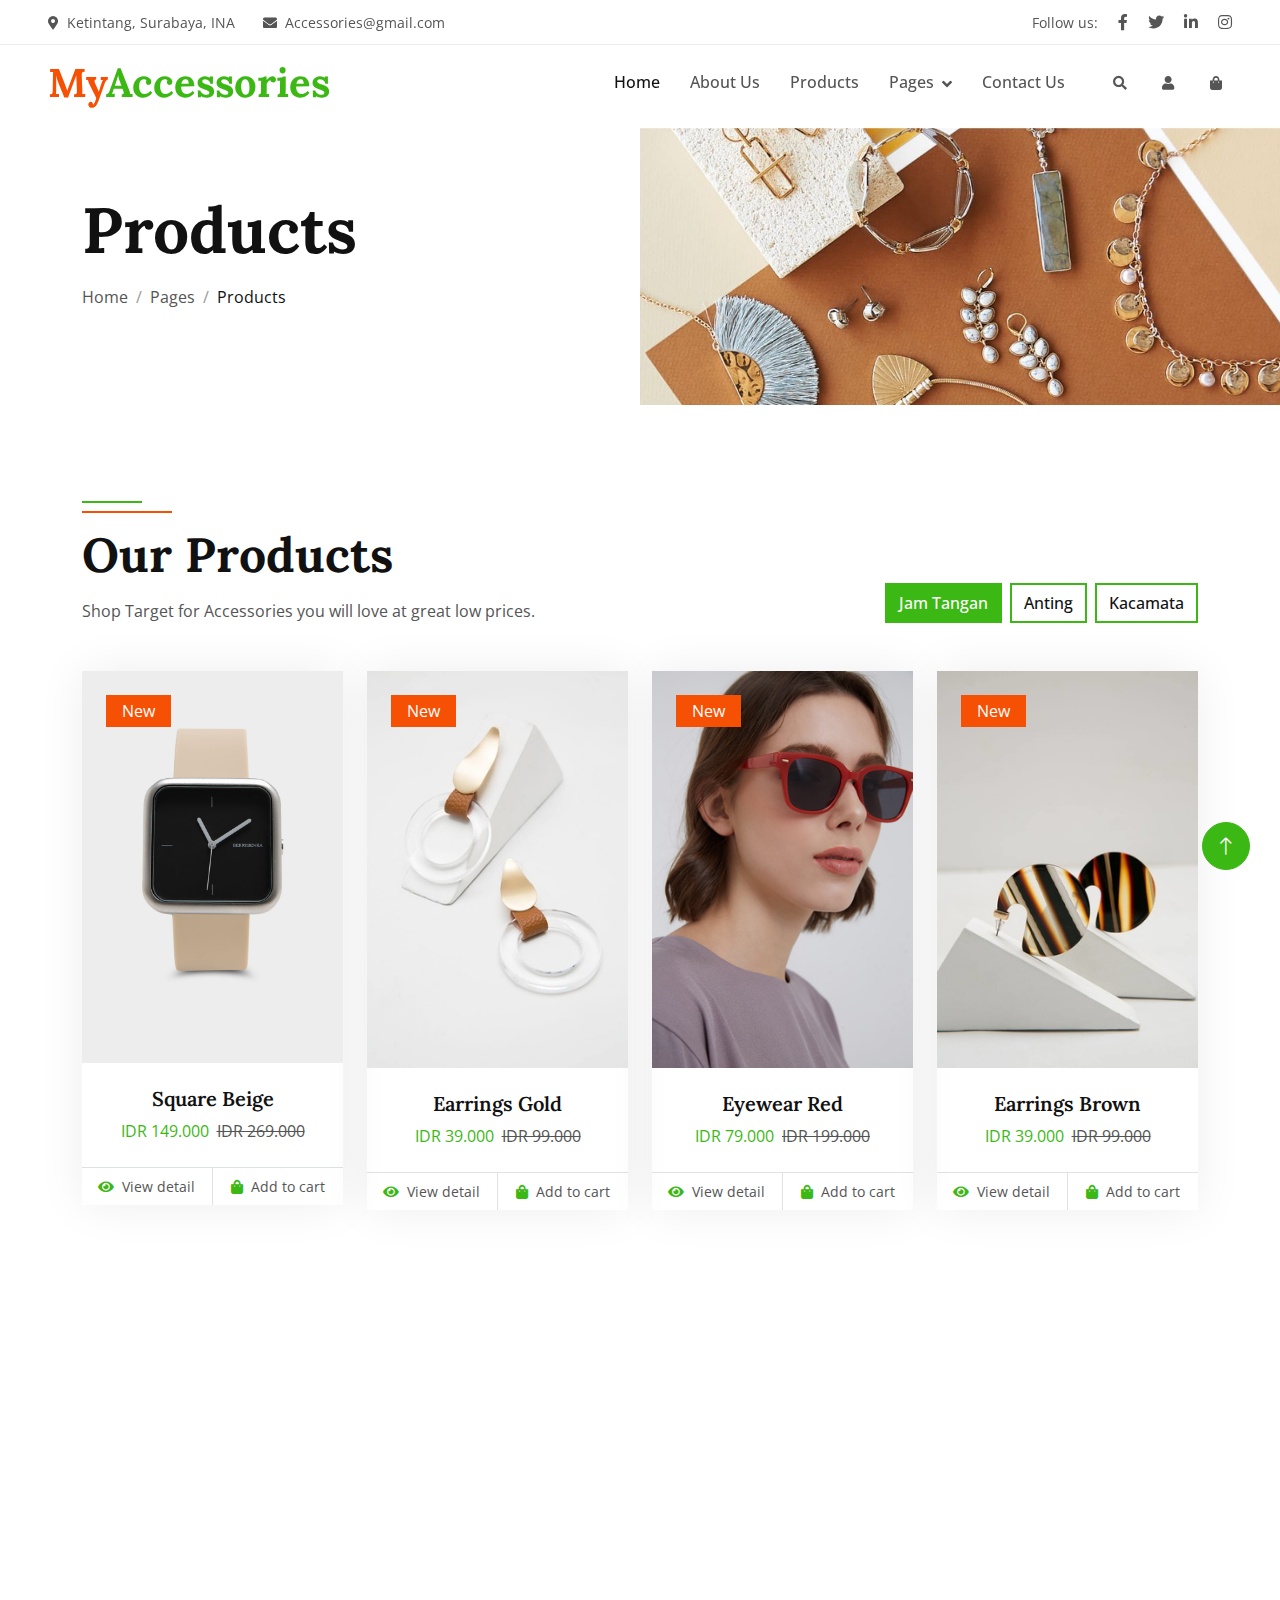
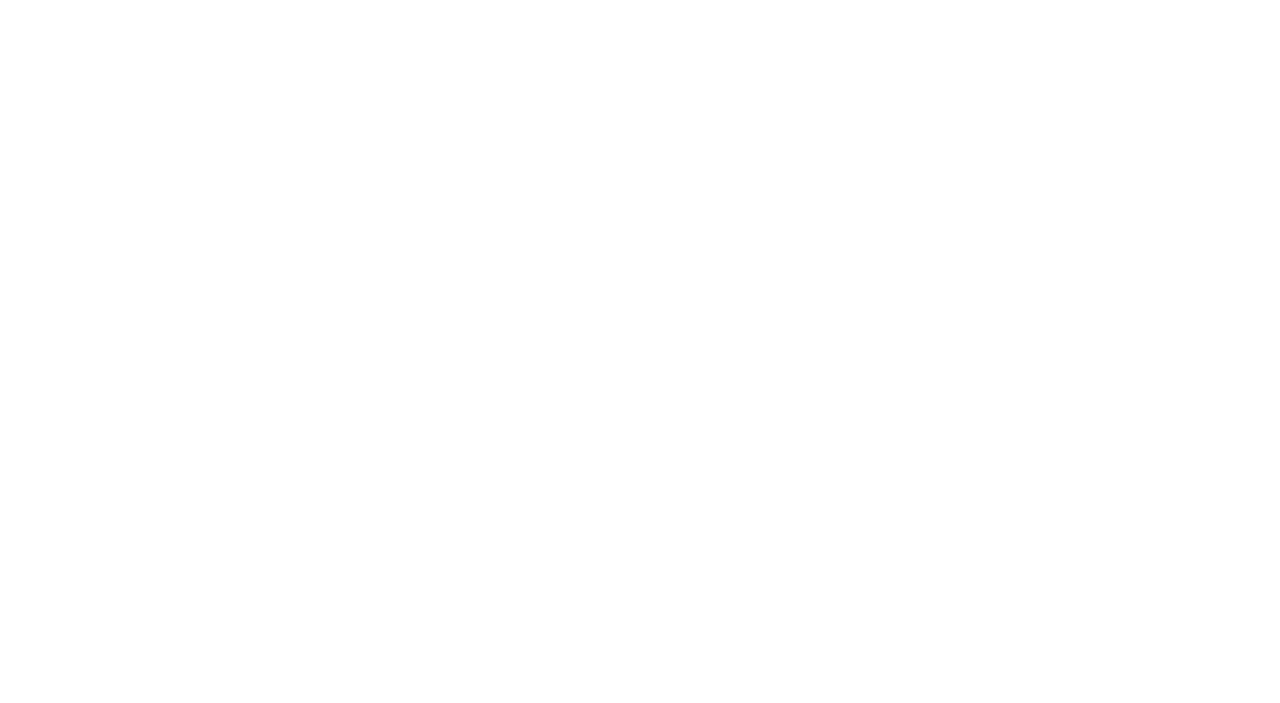
<file: product.html>
<!DOCTYPE html>
<html lang="en">

<head>
    <meta charset="utf-8">
    <title>MyAccessories - Accessories Website</title>
    <meta content="width=device-width, initial-scale=1.0" name="viewport">
    <meta content="" name="keywords">
    <meta content="" name="description">

    <!-- Favicon -->
    <link href="img/favicon.ico" rel="icon">

    <!-- Google Web Fonts -->
    <link rel="preconnect" href="https://fonts.googleapis.com">
    <link rel="preconnect" href="https://fonts.gstatic.com" crossorigin>
    <link href="https://fonts.googleapis.com/css2?family=Open+Sans:wght@400;500&family=Lora:wght@600;700&display=swap" rel="stylesheet"> 

    <!-- Icon Font Stylesheet -->
    <link href="https://cdnjs.cloudflare.com/ajax/libs/font-awesome/5.10.0/css/all.min.css" rel="stylesheet">
    <link href="https://cdn.jsdelivr.net/npm/bootstrap-icons@1.4.1/font/bootstrap-icons.css" rel="stylesheet">

    <!-- Libraries Stylesheet -->
    <link href="lib/animate/animate.min.css" rel="stylesheet">
    <link href="lib/owlcarousel/assets/owl.carousel.min.css" rel="stylesheet">

    <!-- Customized Bootstrap Stylesheet -->
    <link href="css/bootstrap.min.css" rel="stylesheet">

    <!-- Template Stylesheet -->
    <link href="css/style.css" rel="stylesheet">
</head>

<body>
    <!-- Spinner Start -->
    <div id="spinner" class="show bg-white position-fixed translate-middle w-100 vh-100 top-50 start-50 d-flex align-items-center justify-content-center">
        <div class="spinner-border text-primary" role="status"></div>
    </div>
    <!-- Spinner End -->


    <!-- Navbar Start -->
    <div class="container-fluid fixed-top px-0 wow fadeIn" data-wow-delay="0.1s">
        <div class="top-bar row gx-0 align-items-center d-none d-lg-flex">
            <div class="col-lg-6 px-5 text-start">
                <small><i class="fa fa-map-marker-alt me-2"></i>Ketintang, Surabaya, INA</small>
                <small class="ms-4"><i class="fa fa-envelope me-2"></i>Accessories@gmail.com</small>
            </div>
            <div class="col-lg-6 px-5 text-end">
                <small>Follow us:</small>
                <a class="text-body ms-3" href=""><i class="fab fa-facebook-f"></i></a>
                <a class="text-body ms-3" href=""><i class="fab fa-twitter"></i></a>
                <a class="text-body ms-3" href=""><i class="fab fa-linkedin-in"></i></a>
                <a class="text-body ms-3" href=""><i class="fab fa-instagram"></i></a>
            </div>
        </div>

        <nav class="navbar navbar-expand-lg navbar-light py-lg-0 px-lg-5 wow fadeIn" data-wow-delay="0.1s">
            <a href="index.html" class="navbar-brand ms-4 ms-lg-0">
                <h1 class="fw-bold text-primary m-0"><span class="text-secondary">My</span>Accessories</h1>
            </a>
            <button type="button" class="navbar-toggler me-4" data-bs-toggle="collapse" data-bs-target="#navbarCollapse">
                <span class="navbar-toggler-icon"></span>
            </button>
            <div class="collapse navbar-collapse" id="navbarCollapse">
                <div class="navbar-nav ms-auto p-4 p-lg-0">
                    <a href="index.html" class="nav-item nav-link active">Home</a>
                    <a href="about.html" class="nav-item nav-link">About Us</a>
                    <a href="product.html" class="nav-item nav-link">Products</a>
                    <div class="nav-item dropdown">
                        <a href="#" class="nav-link dropdown-toggle" data-bs-toggle="dropdown">Pages</a>
                        <div class="dropdown-menu m-0">
                        <a href="testimonial.html" class="dropdown-item">Testimonial</a>
                            
                        </div>
                    </div>
                    <a href="contact.html" class="nav-item nav-link">Contact Us</a>
                </div>
                <div class="d-none d-lg-flex ms-2">
                    <a class="btn-sm-square bg-white rounded-circle ms-3" href="">
                        <small class="fa fa-search text-body"></small>
                    </a>
                    <a class="btn-sm-square bg-white rounded-circle ms-3" href="">
                        <small class="fa fa-user text-body"></small>
                    </a>
                    <a class="btn-sm-square bg-white rounded-circle ms-3" href="">
                        <small class="fa fa-shopping-bag text-body"></small>
                    </a>
                </div>
            </div>
        </nav>
    </div>
    <!-- Navbar End -->


    <!-- Page Header Start -->
    <div class="container-fluid page-header mb-5 wow fadeIn" data-wow-delay="0.1s">
        <div class="container">
            <h1 class="display-3 mb-3 animated slideInDown">Products</h1>
            <nav aria-label="breadcrumb animated slideInDown">
                <ol class="breadcrumb mb-0">
                    <li class="breadcrumb-item"><a class="text-body" href="#">Home</a></li>
                    <li class="breadcrumb-item"><a class="text-body" href="#">Pages</a></li>
                    <li class="breadcrumb-item text-dark active" aria-current="page">Products</li>
                </ol>
            </nav>
        </div>
    </div>
    <!-- Page Header End -->


    <!-- Product Start -->
    <div class="container-xxl py-5">
        <div class="container">
            <div class="row g-0 gx-5 align-items-end">
                <div class="col-lg-6">
                    <div class="section-header text-start mb-5 wow fadeInUp" data-wow-delay="0.1s" style="max-width: 500px;">
                        <h1 class="display-5 mb-3">Our Products</h1>
                        <p>Shop Target for Accessories you will love at great low prices.</p>
                    </div>
                </div>
                <div class="col-lg-6 text-start text-lg-end wow slideInRight" data-wow-delay="0.1s">
                    <ul class="nav nav-pills d-inline-flex justify-content-end mb-5">
                        <li class="nav-item me-2">
                            <a class="btn btn-outline-primary border-2 active" data-bs-toggle="pill" href="#tab-1">Jam Tangan</a>
                        </li>
                        <li class="nav-item me-2">
                            <a class="btn btn-outline-primary border-2" data-bs-toggle="pill" href="#tab-2">Anting </a>
                        </li>
                        <li class="nav-item me-0">
                            <a class="btn btn-outline-primary border-2" data-bs-toggle="pill" href="#tab-3">Kacamata</a>
                        </li>
                    </ul>
                </div>
            </div>
            <div class="tab-content">
                <div id="tab-1" class="tab-pane fade show p-0 active">
                    <div class="row g-4">
                        <div class="col-xl-3 col-lg-4 col-md-6 wow fadeInUp" data-wow-delay="0.1s">
                            <div class="product-item">
                                <div class="position-relative bg-light overflow-hidden">
                                    <img class="img-fluid w-100" src="img/product-1.jpg" alt="">
                                    <div class="bg-secondary rounded text-white position-absolute start-0 top-0 m-4 py-1 px-3">New</div>
                                </div>
                                <div class="text-center p-4">
                                    <a class="d-block h5 mb-2" href="">Square Beige</a>
                                    <span class="text-primary me-1">IDR 149.000</span>
                                    <span class="text-body text-decoration-line-through">IDR 269.000</span>
                                </div>
                                <div class="d-flex border-top">
                                    <small class="w-50 text-center border-end py-2">
                                        <a class="text-body" href=""><i class="fa fa-eye text-primary me-2"></i>View detail</a>
                                    </small>
                                    <small class="w-50 text-center py-2">
                                        <a class="text-body" href=""><i class="fa fa-shopping-bag text-primary me-2"></i>Add to cart</a>
                                    </small>
                                </div>
                            </div>
                        </div>
                        <div class="col-xl-3 col-lg-4 col-md-6 wow fadeInUp" data-wow-delay="0.3s">
                            <div class="product-item">
                                <div class="position-relative bg-light overflow-hidden">
                                    <img class="img-fluid w-100" src="img/product-2.jpg" alt="">
                                    <div class="bg-secondary rounded text-white position-absolute start-0 top-0 m-4 py-1 px-3">New</div>
                                </div>
                                <div class="text-center p-4">
                                    <a class="d-block h5 mb-2" href="">Earrings Gold</a>
                                    <span class="text-primary me-1">IDR 39.000</span>
                                    <span class="text-body text-decoration-line-through">IDR 99.000</span>
                                </div>
                                <div class="d-flex border-top">
                                    <small class="w-50 text-center border-end py-2">
                                        <a class="text-body" href=""><i class="fa fa-eye text-primary me-2"></i>View detail</a>
                                    </small>
                                    <small class="w-50 text-center py-2">
                                        <a class="text-body" href=""><i class="fa fa-shopping-bag text-primary me-2"></i>Add to cart</a>
                                    </small>
                                </div>
                            </div>
                        </div>
                        <div class="col-xl-3 col-lg-4 col-md-6 wow fadeInUp" data-wow-delay="0.5s">
                            <div class="product-item">
                                <div class="position-relative bg-light overflow-hidden">
                                    <img class="img-fluid w-100" src="img/product-3.jpg" alt="">
                                    <div class="bg-secondary rounded text-white position-absolute start-0 top-0 m-4 py-1 px-3">New</div>
                                </div>
                                <div class="text-center p-4">
                                    <a class="d-block h5 mb-2" href="">Eyewear Red</a>
                                    <span class="text-primary me-1">IDR 79.000</span>
                                    <span class="text-body text-decoration-line-through">IDR 199.000</span>
                                </div>
                                <div class="d-flex border-top">
                                    <small class="w-50 text-center border-end py-2">
                                        <a class="text-body" href=""><i class="fa fa-eye text-primary me-2"></i>View detail</a>
                                    </small>
                                    <small class="w-50 text-center py-2">
                                        <a class="text-body" href=""><i class="fa fa-shopping-bag text-primary me-2"></i>Add to cart</a>
                                    </small>
                                </div>
                            </div>
                        </div>
                        <div class="col-xl-3 col-lg-4 col-md-6 wow fadeInUp" data-wow-delay="0.7s">
                            <div class="product-item">
                                <div class="position-relative bg-light overflow-hidden">
                                    <img class="img-fluid w-100" src="img/product-4.jpg" alt="">
                                    <div class="bg-secondary rounded text-white position-absolute start-0 top-0 m-4 py-1 px-3">New</div>
                                </div>
                                <div class="text-center p-4">
                                    <a class="d-block h5 mb-2" href="">Earrings Brown</a>
                                    <span class="text-primary me-1">IDR 39.000</span>
                                    <span class="text-body text-decoration-line-through">IDR 99.000</span>
                                </div>
                                <div class="d-flex border-top">
                                    <small class="w-50 text-center border-end py-2">
                                        <a class="text-body" href=""><i class="fa fa-eye text-primary me-2"></i>View detail</a>
                                    </small>
                                    <small class="w-50 text-center py-2">
                                        <a class="text-body" href=""><i class="fa fa-shopping-bag text-primary me-2"></i>Add to cart</a>
                                    </small>
                                </div>
                            </div>
                        </div>
                        <div class="col-xl-3 col-lg-4 col-md-6 wow fadeInUp" data-wow-delay="0.1s">
                            <div class="product-item">
                                <div class="position-relative bg-light overflow-hidden">
                                    <img class="img-fluid w-100" src="img/product-5.jpg" alt="">
                                    <div class="bg-secondary rounded text-white position-absolute start-0 top-0 m-4 py-1 px-3">New</div>
                                </div>
                                <div class="text-center p-4">
                                    <a class="d-block h5 mb-2" href="">Round Olive</a>
                                    <span class="text-primary me-1">IDR 149.000</span>
                                    <span class="text-body text-decoration-line-through">IDR 329.000</span>
                                </div>
                                <div class="d-flex border-top">
                                    <small class="w-50 text-center border-end py-2">
                                        <a class="text-body" href=""><i class="fa fa-eye text-primary me-2"></i>View detail</a>
                                    </small>
                                    <small class="w-50 text-center py-2">
                                        <a class="text-body" href=""><i class="fa fa-shopping-bag text-primary me-2"></i>Add to cart</a>
                                    </small>
                                </div>
                            </div>
                        </div>
                        <div class="col-xl-3 col-lg-4 col-md-6 wow fadeInUp" data-wow-delay="0.3s">
                            <div class="product-item">
                                <div class="position-relative bg-light overflow-hidden">
                                    <img class="img-fluid w-100" src="img/product-6.jpg" alt="">
                                    <div class="bg-secondary rounded text-white position-absolute start-0 top-0 m-4 py-1 px-3">New</div>
                                </div>
                                <div class="text-center p-4">
                                    <a class="d-block h5 mb-2" href="">Eyewear Black</a>
                                    <span class="text-primary me-1">IDR 149.000</span>
                                    <span class="text-body text-decoration-line-through">IDR 79.000</span>
                                </div>
                                <div class="d-flex border-top">
                                    <small class="w-50 text-center border-end py-2">
                                        <a class="text-body" href=""><i class="fa fa-eye text-primary me-2"></i>View detail</a>
                                    </small>
                                    <small class="w-50 text-center py-2">
                                        <a class="text-body" href=""><i class="fa fa-shopping-bag text-primary me-2"></i>Add to cart</a>
                                    </small>
                                </div>
                            </div>
                        </div>
                        <div class="col-xl-3 col-lg-4 col-md-6 wow fadeInUp" data-wow-delay="0.5s">
                            <div class="product-item">
                                <div class="position-relative bg-light overflow-hidden">
                                    <img class="img-fluid w-100" src="img/product-7.jpg" alt="">
                                    <div class="bg-secondary rounded text-white position-absolute start-0 top-0 m-4 py-1 px-3">New</div>
                                </div>
                                <div class="text-center p-4">
                                    <a class="d-block h5 mb-2" href="">Chain Lilac</a>
                                    <span class="text-primary me-1">IDR 169.000</span>
                                    <span class="text-body text-decoration-line-through">IDR 369.000</span>
                                </div>
                                <div class="d-flex border-top">
                                    <small class="w-50 text-center border-end py-2">
                                        <a class="text-body" href=""><i class="fa fa-eye text-primary me-2"></i>View detail</a>
                                    </small>
                                    <small class="w-50 text-center py-2">
                                        <a class="text-body" href=""><i class="fa fa-shopping-bag text-primary me-2"></i>Add to cart</a>
                                    </small>
                                </div>
                            </div>
                        </div>
                        <div class="col-xl-3 col-lg-4 col-md-6 wow fadeInUp" data-wow-delay="0.7s">
                            <div class="product-item">
                                <div class="position-relative bg-light overflow-hidden">
                                    <img class="img-fluid w-100" src="img/product-8.jpg" alt="">
                                    <div class="bg-secondary rounded text-white position-absolute start-0 top-0 m-4 py-1 px-3">New</div>
                                </div>
                                <div class="text-center p-4">
                                    <a class="d-block h5 mb-2" href="">Earrings Blue</a>
                                    <span class="text-primary me-1">IDR 59.000</span>
                                    <span class="text-body text-decoration-line-through">IDR 129.000</span>
                                </div>
                                <div class="d-flex border-top">
                                    <small class="w-50 text-center border-end py-2">
                                        <a class="text-body" href=""><i class="fa fa-eye text-primary me-2"></i>View detail</a>
                                    </small>
                                    <small class="w-50 text-center py-2">
                                        <a class="text-body" href=""><i class="fa fa-shopping-bag text-primary me-2"></i>Add to cart</a>
                                    </small>
                                </div>
                            </div>
                        </div>
                        <div class="col-12 text-center wow fadeInUp" data-wow-delay="0.1s">
                            <a class="btn btn-primary rounded-pill py-3 px-5" href="">Browse More Products</a>
                        </div>
                    </div>
                </div>
    <!-- Product End -->
 

    <!-- Footer Start -->
    <div class="container-fluid bg-dark footer mt-5 pt-5 wow fadeIn" data-wow-delay="0.1s">
        <div class="container py-5">
            <div class="row g-5">
                <div class="col-lg-3 col-md-6">
                    <h3 class="fw-bold text-primary mb-4"><span class="text-secondary">My</span>Accessories</h3>
                    <p>Home to Your Favourite Women Accessories</p>
                    <div class="d-flex pt-2">
                        <a class="btn btn-square btn-outline-light rounded-circle me-1" href=""><i class="fab fa-twitter"></i></a>
                        <a class="btn btn-square btn-outline-light rounded-circle me-1" href=""><i class="fab fa-facebook-f"></i></a>
                        <a class="btn btn-square btn-outline-light rounded-circle me-1" href=""><i class="fab fa-youtube"></i></a>
                        <a class="btn btn-square btn-outline-light rounded-circle me-0" href=""><i class="fab fa-linkedin-in"></i></a>
                    </div>
                </div>
                <div class="col-lg-3 col-md-6">
                    <h4 class="text-light mb-4">Address</h4>
                    <p><i class="fa fa-map-marker-alt me-3"></i>Ketintang, Surabaya, INA</p>
                    <p><i class="fa fa-phone-alt me-3"></i>+62 8533 5583 672</p>
                    <p><i class="fa fa-envelope me-3"></i>Accessories@gmail.com</p>
                </div>
                <div class="col-lg-3 col-md-6">
                    <h4 class="text-light mb-4">Quick Links</h4>
                    <a class="btn btn-link" href="">About Us</a>
                    <a class="btn btn-link" href="">Contact Us</a>
                    <a class="btn btn-link" href="">Our Services</a>
                    <a class="btn btn-link" href="">Terms & Condition</a>
                    <a class="btn btn-link" href="">Support</a>
                </div>
                <div class="col-lg-3 col-md-6">
                    <h4 class="text-light mb-4">Newsletter</h4>
                    <p>Banyak Promo & Diskon Terlengkap !</p>
                    <div class="position-relative mx-auto" style="max-width: 400px;">
                        <input class="form-control bg-transparent w-100 py-3 ps-4 pe-5" type="text" placeholder="Your email">
                        <button type="button" class="btn btn-primary py-2 position-absolute top-0 end-0 mt-2 me-2">SignUp</button>
                    </div>
                </div>
            </div>
        </div>
        
        
                </div>
            </div>
        </div>
    </div>
    <!-- Footer End -->


    <!-- Back to Top -->
    <a href="#" class="btn btn-lg btn-primary btn-lg-square rounded-circle back-to-top"><i class="bi bi-arrow-up"></i></a>


    <!-- JavaScript Libraries -->
    <script src="https://code.jquery.com/jquery-3.4.1.min.js"></script>
    <script src="https://cdn.jsdelivr.net/npm/bootstrap@5.0.0/dist/js/bootstrap.bundle.min.js"></script>
    <script src="lib/wow/wow.min.js"></script>
    <script src="lib/easing/easing.min.js"></script>
    <script src="lib/waypoints/waypoints.min.js"></script>
    <script src="lib/owlcarousel/owl.carousel.min.js"></script>

    <!-- Template Javascript -->
    <script src="js/main.js"></script>
</body>

</html>
</file>
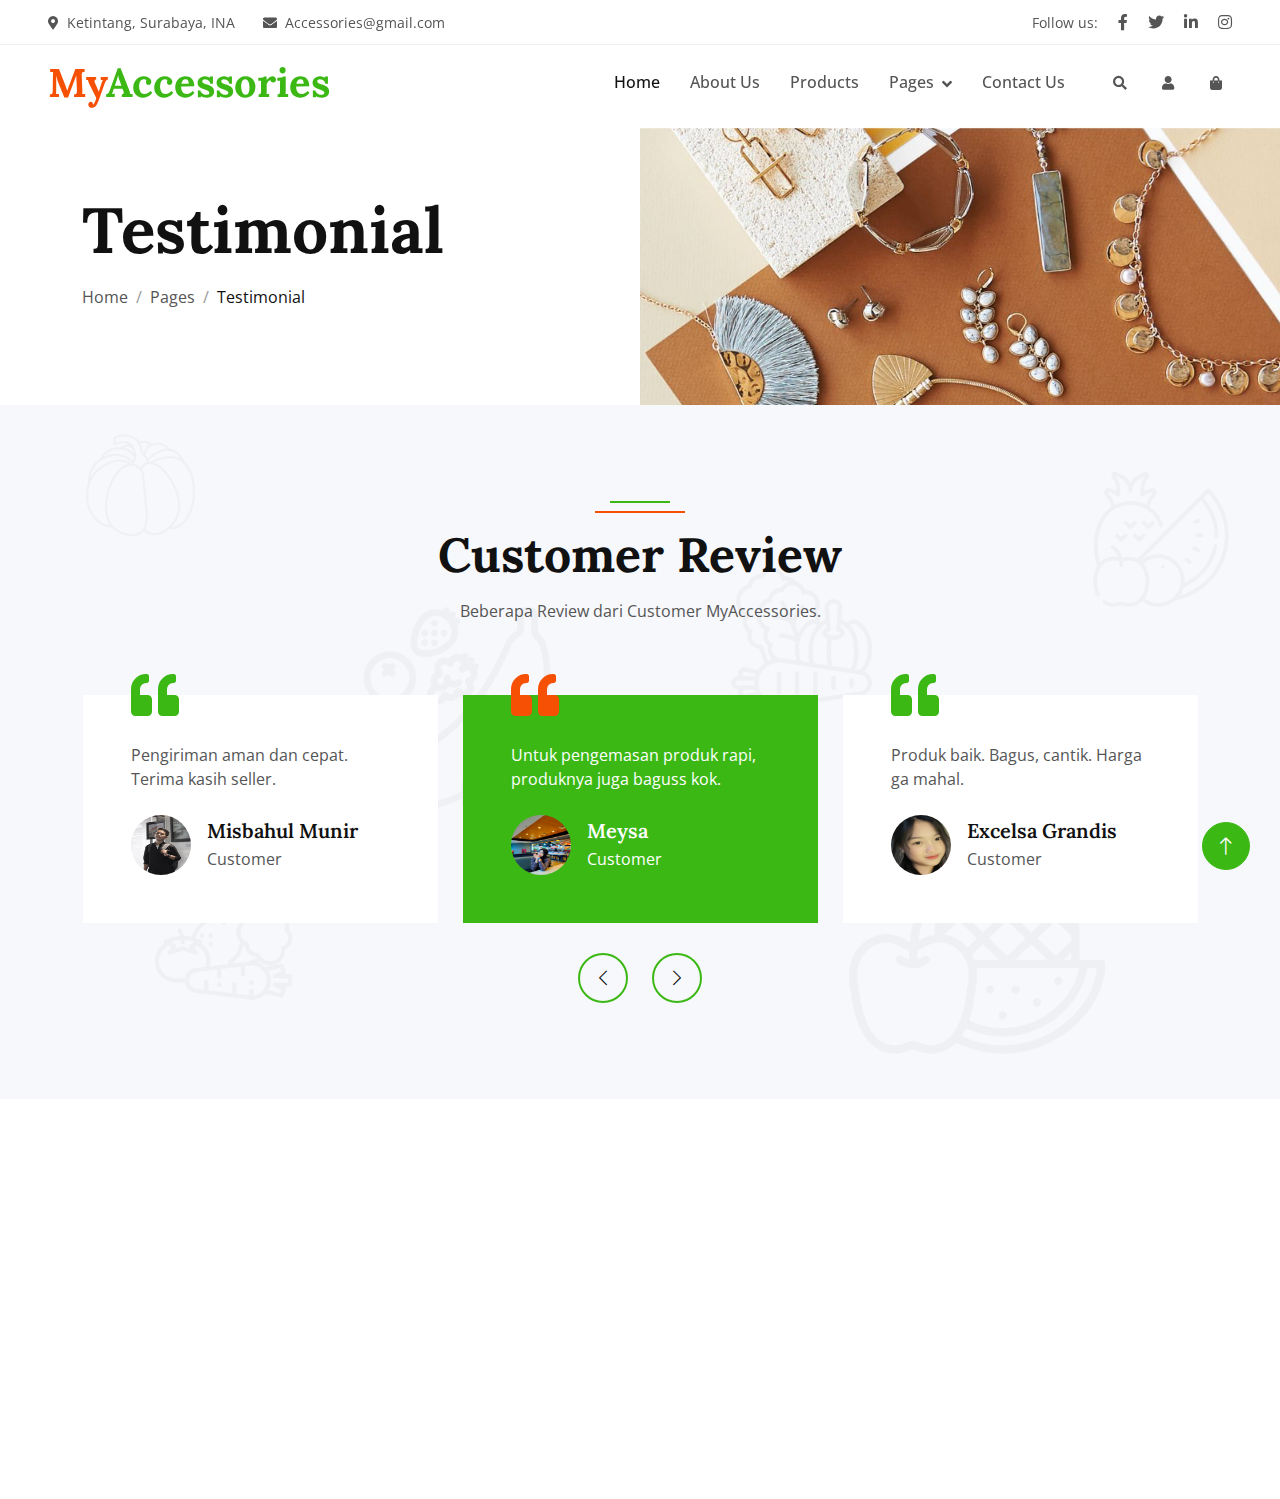
<file: testimonial.html>
<!DOCTYPE html>
<html lang="en">

<head>
    <meta charset="utf-8">
    <title>MyAccessories - Accessories Website</title>
    <meta content="width=device-width, initial-scale=1.0" name="viewport">
    <meta content="" name="keywords">
    <meta content="" name="description">

    <!-- Favicon -->
    <link href="img/favicon.ico" rel="icon">

    <!-- Google Web Fonts -->
    <link rel="preconnect" href="https://fonts.googleapis.com">
    <link rel="preconnect" href="https://fonts.gstatic.com" crossorigin>
    <link href="https://fonts.googleapis.com/css2?family=Open+Sans:wght@400;500&family=Lora:wght@600;700&display=swap" rel="stylesheet"> 

    <!-- Icon Font Stylesheet -->
    <link href="https://cdnjs.cloudflare.com/ajax/libs/font-awesome/5.10.0/css/all.min.css" rel="stylesheet">
    <link href="https://cdn.jsdelivr.net/npm/bootstrap-icons@1.4.1/font/bootstrap-icons.css" rel="stylesheet">

    <!-- Libraries Stylesheet -->
    <link href="lib/animate/animate.min.css" rel="stylesheet">
    <link href="lib/owlcarousel/assets/owl.carousel.min.css" rel="stylesheet">

    <!-- Customized Bootstrap Stylesheet -->
    <link href="css/bootstrap.min.css" rel="stylesheet">

    <!-- Template Stylesheet -->
    <link href="css/style.css" rel="stylesheet">
</head>

<body>
    <!-- Spinner Start -->
    <div id="spinner" class="show bg-white position-fixed translate-middle w-100 vh-100 top-50 start-50 d-flex align-items-center justify-content-center">
        <div class="spinner-border text-primary" role="status"></div>
    </div>
    <!-- Spinner End -->


    <!-- Navbar Start -->
    <div class="container-fluid fixed-top px-0 wow fadeIn" data-wow-delay="0.1s">
        <div class="top-bar row gx-0 align-items-center d-none d-lg-flex">
            <div class="col-lg-6 px-5 text-start">
                <small><i class="fa fa-map-marker-alt me-2"></i>Ketintang, Surabaya, INA</small>
                <small class="ms-4"><i class="fa fa-envelope me-2"></i>Accessories@gmail.com</small>
            </div>
            <div class="col-lg-6 px-5 text-end">
                <small>Follow us:</small>
                <a class="text-body ms-3" href=""><i class="fab fa-facebook-f"></i></a>
                <a class="text-body ms-3" href=""><i class="fab fa-twitter"></i></a>
                <a class="text-body ms-3" href=""><i class="fab fa-linkedin-in"></i></a>
                <a class="text-body ms-3" href=""><i class="fab fa-instagram"></i></a>
            </div>
        </div>

        <nav class="navbar navbar-expand-lg navbar-light py-lg-0 px-lg-5 wow fadeIn" data-wow-delay="0.1s">
            <a href="index.html" class="navbar-brand ms-4 ms-lg-0">
                <h1 class="fw-bold text-primary m-0"><span class="text-secondary">My</span>Accessories</h1>
            </a>
            <button type="button" class="navbar-toggler me-4" data-bs-toggle="collapse" data-bs-target="#navbarCollapse">
                <span class="navbar-toggler-icon"></span>
            </button>
            <div class="collapse navbar-collapse" id="navbarCollapse">
                <div class="navbar-nav ms-auto p-4 p-lg-0">
                    <a href="index.html" class="nav-item nav-link active">Home</a>
                    <a href="about.html" class="nav-item nav-link">About Us</a>
                    <a href="product.html" class="nav-item nav-link">Products</a>
                    <div class="nav-item dropdown">
                        <a href="#" class="nav-link dropdown-toggle" data-bs-toggle="dropdown">Pages</a>
                        <div class="dropdown-menu m-0">
                        <a href="testimonial.html" class="dropdown-item">Testimonial</a>
                            
                        </div>
                    </div>
                    <a href="contact.html" class="nav-item nav-link">Contact Us</a>
                </div>
                <div class="d-none d-lg-flex ms-2">
                    <a class="btn-sm-square bg-white rounded-circle ms-3" href="">
                        <small class="fa fa-search text-body"></small>
                    </a>
                    <a class="btn-sm-square bg-white rounded-circle ms-3" href="">
                        <small class="fa fa-user text-body"></small>
                    </a>
                    <a class="btn-sm-square bg-white rounded-circle ms-3" href="">
                        <small class="fa fa-shopping-bag text-body"></small>
                    </a>
                </div>
            </div>
        </nav>
    </div>

    <!-- Navbar End -->


    <!-- Page Header Start -->
    <div class="container-fluid page-header wow fadeIn" data-wow-delay="0.1s">
        <div class="container">
            <h1 class="display-3 mb-3 animated slideInDown">Testimonial</h1>
            <nav aria-label="breadcrumb animated slideInDown">
                <ol class="breadcrumb mb-0">
                    <li class="breadcrumb-item"><a class="text-body" href="#">Home</a></li>
                    <li class="breadcrumb-item"><a class="text-body" href="#">Pages</a></li>
                    <li class="breadcrumb-item text-dark active" aria-current="page">Testimonial</li>
                </ol>
            </nav>
        </div>
    </div>
    <!-- Page Header End -->


    <!-- Testimonial Start -->
    <div class="container-fluid bg-light bg-icon py-6 mb-5">
        <div class="container">
            <div class="section-header text-center mx-auto mb-5 wow fadeInUp" data-wow-delay="0.1s" style="max-width: 500px;">
                <h1 class="display-5 mb-3">Customer Review</h1>
                <p>Beberapa Review dari Customer MyAccessories.</p>
            </div>
            <div class="owl-carousel testimonial-carousel wow fadeInUp" data-wow-delay="0.1s">
                <div class="testimonial-item position-relative bg-white p-5 mt-4">
                    <i class="fa fa-quote-left fa-3x text-primary position-absolute top-0 start-0 mt-n4 ms-5"></i>
                    <p class="mb-4">Untuk pengemasan produk rapi, produknya juga baguss kok.</p>
                    <div class="d-flex align-items-center">
                        <img class="flex-shrink-0 rounded-circle" src="img/testimonial-1.jpg" alt="">
                        <div class="ms-3">
                            <h5 class="mb-1">Meysa</h5>
                            <span>Customer</span>
                        </div>
                    </div>
                </div>
                <div class="testimonial-item position-relative bg-white p-5 mt-4">
                    <i class="fa fa-quote-left fa-3x text-primary position-absolute top-0 start-0 mt-n4 ms-5"></i>
                    <p class="mb-4">Produk baik. Bagus, cantik. Harga ga mahal.</p>
                    <div class="d-flex align-items-center">
                        <img class="flex-shrink-0 rounded-circle" src="img/testimonial-2.jpg" alt="">
                        <div class="ms-3">
                            <h5 class="mb-1">Excelsa Grandis</h5>
                            <span>Customer</span>
                        </div>
                    </div>
                </div>
                <div class="testimonial-item position-relative bg-white p-5 mt-4">
                    <i class="fa fa-quote-left fa-3x text-primary position-absolute top-0 start-0 mt-n4 ms-5"></i>
                    <p class="mb-4">Kualitas barang bagus. Persis seperti aslinya. Suka bangettt.</p>
                    <div class="d-flex align-items-center">
                        <img class="flex-shrink-0 rounded-circle" src="img/testimonial-3.jpg" alt="">
                        <div class="ms-3">
                            <h5 class="mb-1">Bagas Ahmad</h5>
                            <span>Customer</span>
                        </div>
                    </div>
                </div>
                <div class="testimonial-item position-relative bg-white p-5 mt-4">
                    <i class="fa fa-quote-left fa-3x text-primary position-absolute top-0 start-0 mt-n4 ms-5"></i>
                    <p class="mb-4">Pengiriman aman dan cepat. Terima kasih seller.</p>
                    <div class="d-flex align-items-center">
                        <img class="flex-shrink-0 rounded-circle" src="img/testimonial-4.jpg" alt="">
                        <div class="ms-3">
                            <h5 class="mb-1">Misbahul Munir</h5>
                            <span>Customer</span>
                        </div>
                    </div>
                </div>
            </div>
        </div>
    </div>
    <!-- Testimonial End -->


    <!-- Footer Start -->
    <div class="container-fluid bg-dark footer mt-5 pt-5 wow fadeIn" data-wow-delay="0.1s">
        <div class="container py-5">
            <div class="row g-5">
                <div class="col-lg-3 col-md-6">
                    <h3 class="fw-bold text-primary mb-4"><span class="text-secondary">My</span>Accessories</h3>
                    <p>Home to Your Favourite Women Accessories</p>
                    <div class="d-flex pt-2">
                        <a class="btn btn-square btn-outline-light rounded-circle me-1" href=""><i class="fab fa-twitter"></i></a>
                        <a class="btn btn-square btn-outline-light rounded-circle me-1" href=""><i class="fab fa-facebook-f"></i></a>
                        <a class="btn btn-square btn-outline-light rounded-circle me-1" href=""><i class="fab fa-youtube"></i></a>
                        <a class="btn btn-square btn-outline-light rounded-circle me-0" href=""><i class="fab fa-linkedin-in"></i></a>
                    </div>
                </div>
                <div class="col-lg-3 col-md-6">
                    <h4 class="text-light mb-4">Address</h4>
                    <p><i class="fa fa-map-marker-alt me-3"></i>Ketintang, Surabaya, INA</p>
                    <p><i class="fa fa-phone-alt me-3"></i>+62 8533 5583 672</p>
                    <p><i class="fa fa-envelope me-3"></i>Accessories@gmail.com</p>
                </div>
                <div class="col-lg-3 col-md-6">
                    <h4 class="text-light mb-4">Quick Links</h4>
                    <a class="btn btn-link" href="">About Us</a>
                    <a class="btn btn-link" href="">Contact Us</a>
                    <a class="btn btn-link" href="">Our Services</a>
                    <a class="btn btn-link" href="">Terms & Condition</a>
                    <a class="btn btn-link" href="">Support</a>
                </div>
                <div class="col-lg-3 col-md-6">
                    <h4 class="text-light mb-4">Newsletter</h4>
                    <p>Banyak Promo & Diskon Terlengkap !</p>
                    <div class="position-relative mx-auto" style="max-width: 400px;">
                        <input class="form-control bg-transparent w-100 py-3 ps-4 pe-5" type="text" placeholder="Your email">
                        <button type="button" class="btn btn-primary py-2 position-absolute top-0 end-0 mt-2 me-2">SignUp</button>
                    </div>
                </div>
            </div>
        </div>
                </div>
            </div>
        </div>
    </div>
    <!-- Footer End -->


    <!-- Back to Top -->
    <a href="#" class="btn btn-lg btn-primary btn-lg-square rounded-circle back-to-top"><i class="bi bi-arrow-up"></i></a>


    <!-- JavaScript Libraries -->
    <script src="https://code.jquery.com/jquery-3.4.1.min.js"></script>
    <script src="https://cdn.jsdelivr.net/npm/bootstrap@5.0.0/dist/js/bootstrap.bundle.min.js"></script>
    <script src="lib/wow/wow.min.js"></script>
    <script src="lib/easing/easing.min.js"></script>
    <script src="lib/waypoints/waypoints.min.js"></script>
    <script src="lib/owlcarousel/owl.carousel.min.js"></script>

    <!-- Template Javascript -->
    <script src="js/main.js"></script>
</body>

</html>
</file>
<file: css/style.css>
:root {
    --primary: #3CB815;
    --secondary: #F65005;
    --light: #F7F8FC;
    --dark: #111111;
}

.back-to-top {
    position: fixed;
    display: none;
    right: 30px;
    bottom: 30px;
    z-index: 99;
}

.my-6 {
    margin-top: 6rem;
    margin-bottom: 6rem;
}

.py-6 {
    padding-top: 6rem;
    padding-bottom: 6rem;
}

.bg-icon {
    background: url(../img/bg-icon.png) center center repeat;
    background-size: contain;
}


/*** Spinner ***/
#spinner {
    opacity: 0;
    visibility: hidden;
    transition: opacity .5s ease-out, visibility 0s linear .5s;
    z-index: 99999;
}

#spinner.show {
    transition: opacity .5s ease-out, visibility 0s linear 0s;
    visibility: visible;
    opacity: 1;
}


/*** Button ***/
.btn {
    font-weight: 500;
    transition: .5s;
}

.btn.btn-primary,
.btn.btn-secondary,
.btn.btn-outline-primary:hover,
.btn.btn-outline-secondary:hover {
    color: #FFFFFF;
}

.btn-square {
    width: 38px;
    height: 38px;
}

.btn-sm-square {
    width: 32px;
    height: 32px;
}

.btn-lg-square {
    width: 48px;
    height: 48px;
}

.btn-square,
.btn-sm-square,
.btn-lg-square {
    padding: 0;
    display: flex;
    align-items: center;
    justify-content: center;
    font-weight: normal;
}


/*** Navbar ***/
.fixed-top {
    transition: .5s;
}

.top-bar {
    height: 45px;
    border-bottom: 1px solid rgba(0, 0, 0, .07);
}

.navbar .dropdown-toggle::after {
    border: none;
    content: "\f107";
    font-family: "Font Awesome 5 Free";
    font-weight: 900;
    vertical-align: middle;
    margin-left: 8px;
}

.navbar .navbar-nav .nav-link {
    padding: 25px 15px;
    color: #555555;
    font-weight: 500;
    outline: none;
}

.navbar .navbar-nav .nav-link:hover,
.navbar .navbar-nav .nav-link.active {
    color: var(--dark);
}

@media (max-width: 991.98px) {
    .navbar .navbar-nav {
        margin-top: 10px;
        border-top: 1px solid rgba(0, 0, 0, .07);
        background: #FFFFFF;
    }

    .navbar .navbar-nav .nav-link {
        padding: 10px 0;
    }
}

@media (min-width: 992px) {
    .navbar .nav-item .dropdown-menu {
        display: block;
        visibility: hidden;
        top: 100%;
        transform: rotateX(-75deg);
        transform-origin: 0% 0%;
        transition: .5s;
        opacity: 0;
    }

    .navbar .nav-item:hover .dropdown-menu {
        transform: rotateX(0deg);
        visibility: visible;
        transition: .5s;
        opacity: 1;
    }
}


/*** Header ***/
.carousel-caption {
    top: 0;
    left: 0;
    right: 0;
    bottom: 0;
    display: flex;
    align-items: center;
    justify-content: center;
    text-align: start;
    z-index: 1;
}

.carousel-control-prev,
.carousel-control-next {
    width: 15%;
}

.carousel-control-prev-icon,
.carousel-control-next-icon {
    width: 3rem;
    height: 3rem;
    background-color: var(--primary);
    border: 10px solid var(--primary);
    border-radius: 3rem;
}

@media (max-width: 768px) {
    #header-carousel .carousel-item {
        position: relative;
        min-height: 450px;
    }
    
    #header-carousel .carousel-item img {
        position: absolute;
        width: 100%;
        height: 100%;
        object-fit: cover;
    }
}

.page-header {
    padding-top: 12rem;
    padding-bottom: 6rem;
    background: url(../img/carousel-1.jpg) top right no-repeat;
    background-size: cover;
}

.breadcrumb-item+.breadcrumb-item::before {
    color: #999999;
}


/*** Section Header ***/
.section-header {
    position: relative;
    padding-top: 25px;
}

.section-header::before {
    position: absolute;
    content: "";
    width: 60px;
    height: 2px;
    top: 0;
    left: 50%;
    transform: translateX(-50%);
    background: var(--primary);
}

.section-header::after {
    position: absolute;
    content: "";
    width: 90px;
    height: 2px;
    top: 10px;
    left: 50%;
    transform: translateX(-50%);
    background: var(--secondary);
}

.section-header.text-start::before,
.section-header.text-start::after {
    left: 0;
    transform: translateX(0);
}



/*** About ***/
.about-img img {
    position: relative;
    z-index: 2;
}

.about-img::before {
    position: absolute;
    content: "";
    top: 0;
    left: -50%;
    width: 100%;
    height: 100%;
    background-image: -webkit-repeating-radial-gradient(#FFFFFF, #EEEEEE 5px, transparent 5px, transparent 10px);
    background-image: -moz-repeating-radial-gradient(#FFFFFF, #EEEEEE 5px, transparent 5px, transparent 10px);
    background-image: -ms-repeating-radial-gradient(#FFFFFF, #EEEEEE 5px, transparent 5px, transparent 10px);
    background-image: -o-repeating-radial-gradient(#FFFFFF, #EEEEEE 5px, transparent 5px, transparent 10px);
    background-image: repeating-radial-gradient(#FFFFFF, #EEEEEE 5px, transparent 5px, transparent 10px);
    background-size: 20px 20px;
    transform: skew(20deg);
    z-index: 1;
}


/*** Product ***/
.nav-pills .nav-item .btn {
    color: var(--dark);
}

.nav-pills .nav-item .btn:hover,
.nav-pills .nav-item .btn.active {
    color: #FFFFFF;
}

.product-item {
    box-shadow: 0 0 45px rgba(0, 0, 0, .07);
}

.product-item img {
    transition: .5s;
}

.product-item:hover img {
    transform: scale(1.1);
}

.product-item small a:hover {
    color: var(--primary) !important;
}


/*** Testimonial ***/
.testimonial-carousel .owl-item .testimonial-item img {
    width: 60px;
    height: 60px;
}

.testimonial-carousel .owl-item .testimonial-item,
.testimonial-carousel .owl-item .testimonial-item * {
    transition: .5s;
}

.testimonial-carousel .owl-item.center .testimonial-item {
    background: var(--primary) !important;
}

.testimonial-carousel .owl-item.center .testimonial-item * {
    color: #FFFFFF !important;
}

.testimonial-carousel .owl-item.center .testimonial-item i {
    color: var(--secondary) !important;
}

.testimonial-carousel .owl-nav {
    margin-top: 30px;
    display: flex;
    justify-content: center;
}

.testimonial-carousel .owl-nav .owl-prev,
.testimonial-carousel .owl-nav .owl-next {
    margin: 0 12px;
    width: 50px;
    height: 50px;
    display: flex;
    align-items: center;
    justify-content: center;
    color: var(--dark);
    border: 2px solid var(--primary);
    border-radius: 50px;
    font-size: 18px;
    transition: .5s;
}

.testimonial-carousel .owl-nav .owl-prev:hover,
.testimonial-carousel .owl-nav .owl-next:hover {
    color: #FFFFFF;
    background: var(--primary);
}


/*** Footer ***/
.footer {
    color: #999999;
}

.footer .btn.btn-link {
    display: block;
    margin-bottom: 5px;
    padding: 0;
    text-align: left;
    color: #999999;
    font-weight: normal;
    text-transform: capitalize;
    transition: .3s;
}

.footer .btn.btn-link::before {
    position: relative;
    content: "\f105";
    font-family: "Font Awesome 5 Free";
    font-weight: 900;
    color: #999999;
    margin-right: 10px;
}

.footer .btn.btn-link:hover {
    color: var(--light);
    letter-spacing: 1px;
    box-shadow: none;
}

.footer .copyright {
    padding: 25px 0;
    font-size: 15px;
    border-top: 1px solid rgba(256, 256, 256, .1);
}

.footer .copyright a {
    color: var(--light);
}

.footer .copyright a:hover {
    color: var(--primary);
}
</file>
